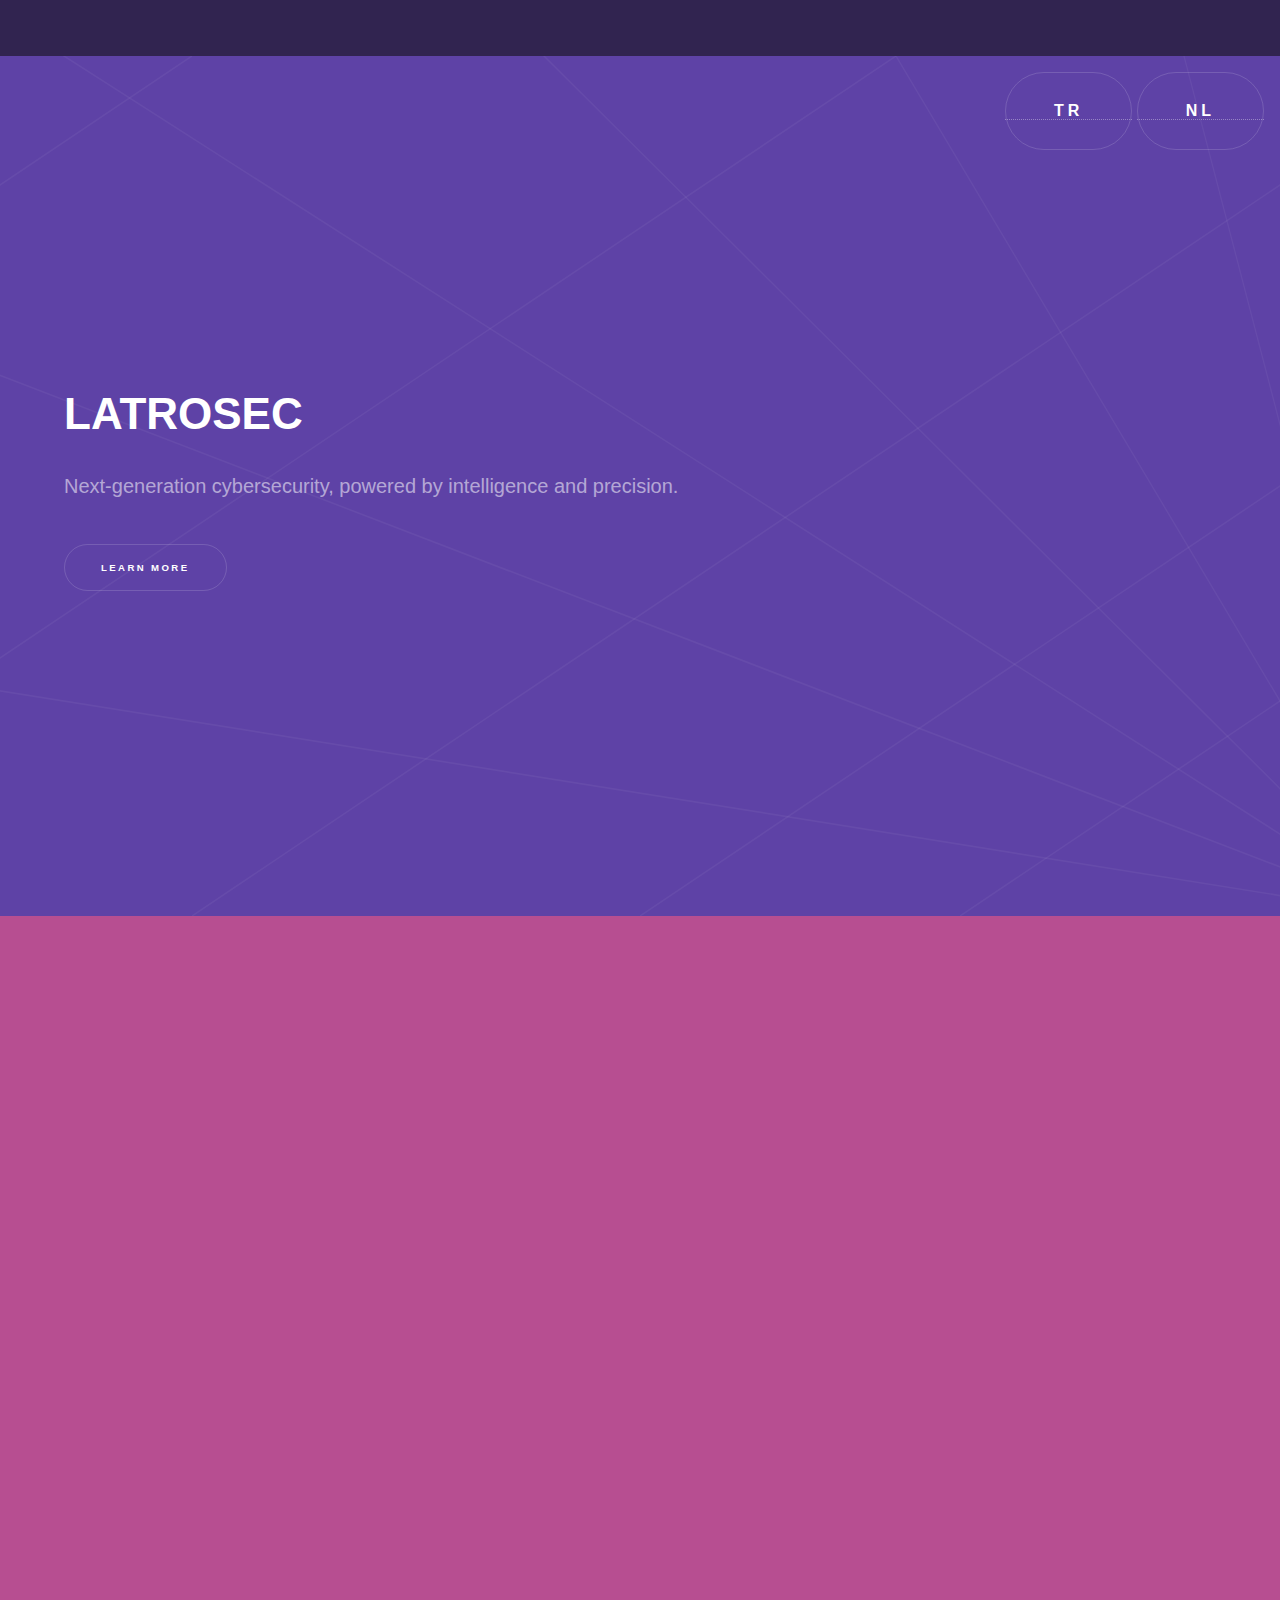
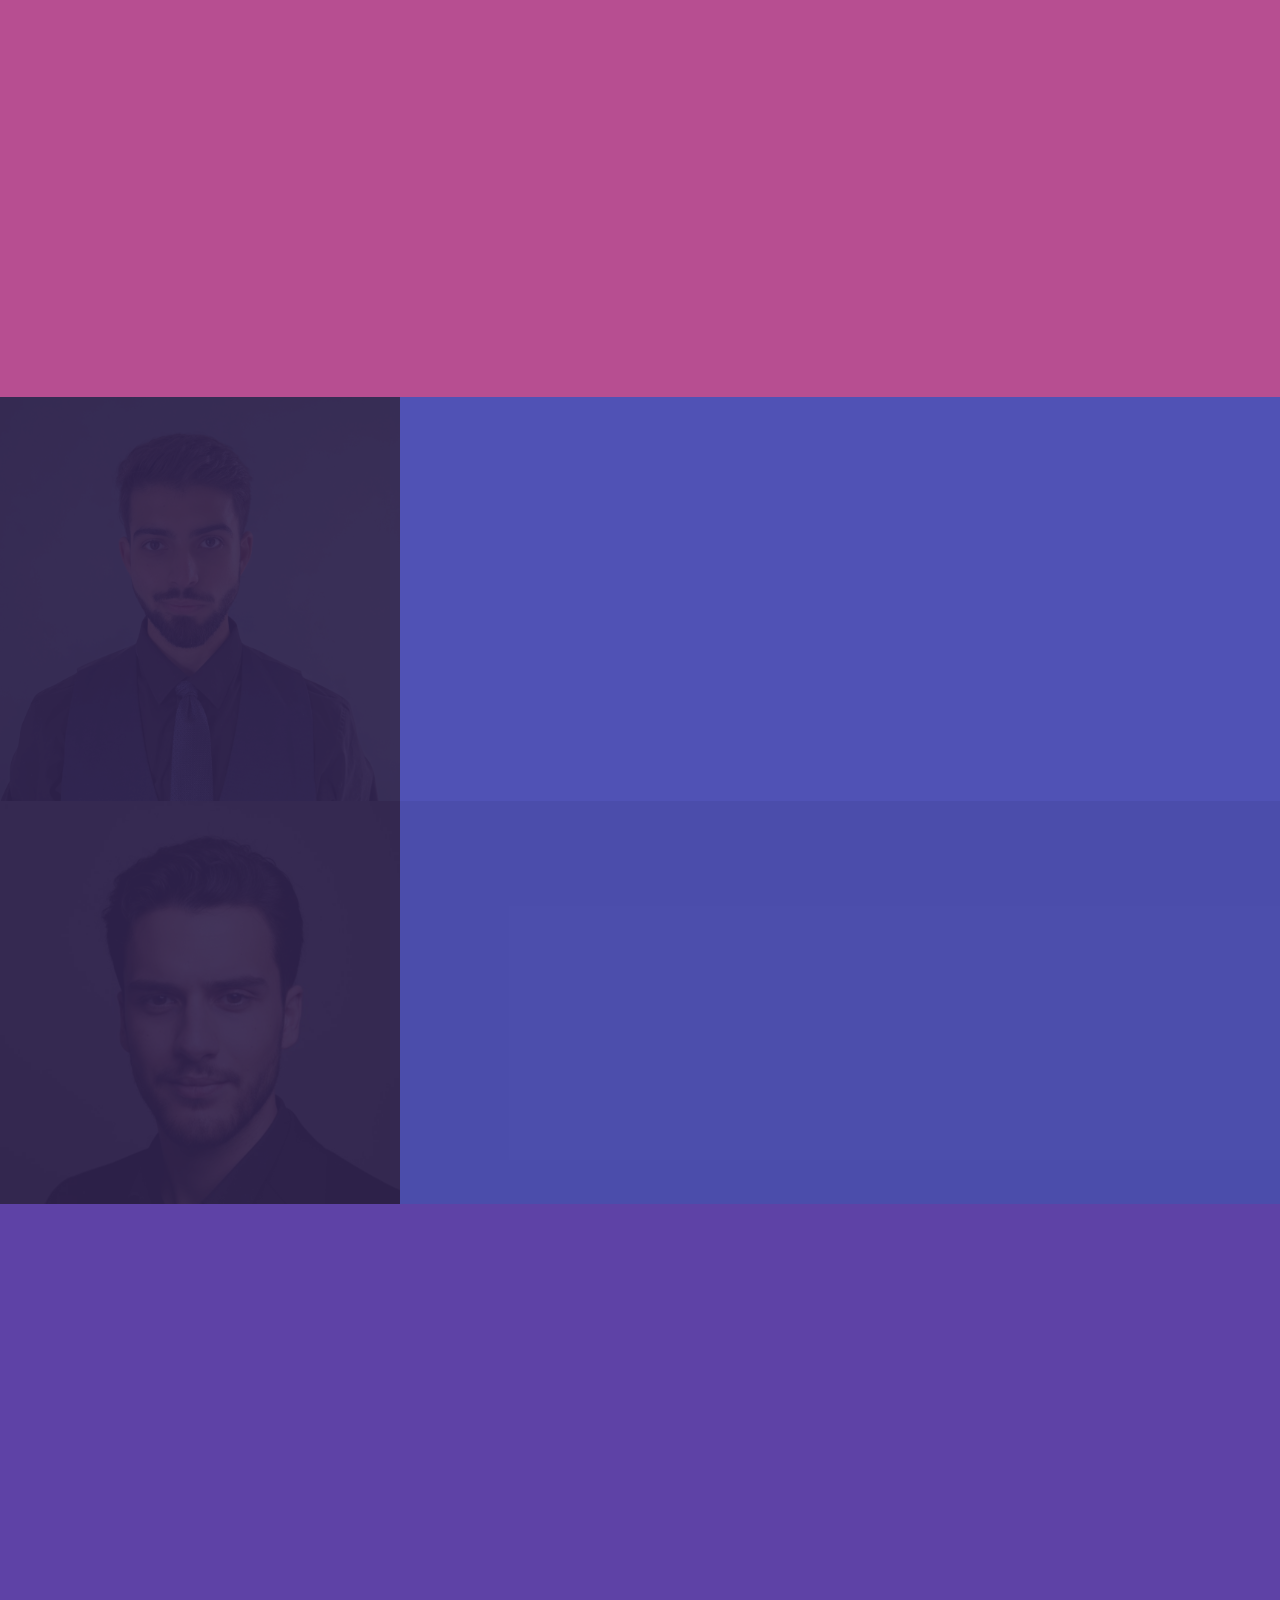
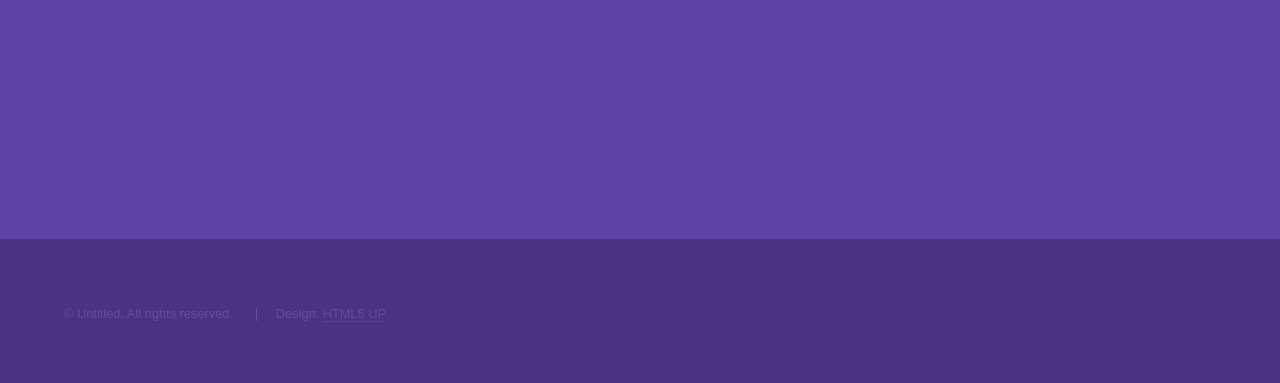
<file: index.html>
<!DOCTYPE HTML>
<!--
	Hyperspace by HTML5 UP
	html5up.net | @ajlkn
	Free for personal and commercial use under the CCA 3.0 license (html5up.net/license)
-->
<html>

<head>
    <title>Latrosec</title>
    <meta charset="utf-8" />
    <meta name="viewport" content="width=device-width, initial-scale=1, user-scalable=no" />
    <link rel="stylesheet" href="assets/css/main.css" />
    <noscript>
        <link rel="stylesheet" href="assets/css/noscript.css" />
    </noscript>
</head>

<body class="is-preload">

    <!-- Sidebar -->
    <section id="sidebar">
        <div class="top-footer">
            <img src="images/LatroSecLogoFinal.png" alt="latrosec-logo" class="latrosec-logo">
        </div>
        <div class="inner">
            <nav>
                <ul>
                    <li><a href="#intro">Welcome</a></li>
                    <li><a href="#one">Our purpose</a></li>
                    <li><a href="#two">Our team</a></li>
                    <li><a href="#three">Get in touch</a></li>
                </ul>
            </nav>
        </div>
    </section>

    <!-- Wrapper -->
    <div id="wrapper">
        <!-- Intro -->
        <section id="intro" class="wrapper style1 fullscreen fade-up">
            <div class="translations">
                <a href="tr/index.html"><button>TR</button></a>
                <a href="nl/index.html"><button>NL</button></a>
            </div>
            <div class="inner">
                <h1>LATROSEC</h1>
                <p>Next-generation cybersecurity, powered by intelligence and precision.</p>
                <ul class="actions">
                    <li><a href="#one" class="button scrolly">Learn more</a></li>
                </ul>
            </div>
        </section>

        <!-- One -->
        <section id="one" class="wrapper style3 fade-up">
            <div class="inner">
                <h2>What we do</h2>
                <p>We combine advanced AI, containerization, and cutting-edge orchestration with hands-on cybersecurity
                    expertise to protect your digital world. From spotting emerging threats to strengthening your
                    defenses, LatroSec delivers smart, practical solutions that keep your business secure and resilient.
                </p>
                <div class="features">
                    <section>
                        <span class="icon solid major fa-brain"></span>
                        <h3>Intelligent Security Automation</h3>
                        <p>We leverage AI to continuously monitor, detect, and respond to threats in real time, making
                            your security faster, smarter, and more adaptive.</p>
                    </section>
                    <section>
                        <span class="icon solid major fa-lock"></span>
                        <h3>Data Protection &amp; Privacy</h3>
                        <p>We safeguard your sensitive information against unauthorized access, ensuring your data
                            remains secure and confidential at all times.</p>
                    </section>
                    <section>
                        <span class="icon solid major fa-cog"></span>
                        <h3>Customized Security Solutions</h3>
                        <p>We tailor our cybersecurity strategies to fit the unique requirements of each company,
                            ensuring protection that aligns perfectly with your business needs.</p>
                    </section>
                    <section>
                        <span class="icon solid major fa-code"></span>
                        <h3>Expert-Driven Innovation</h3>
                        <p>Our team combines deep cybersecurity knowledge, programming expertise, and mastery of the
                            latest technologies to deliver advanced, cutting-edge security solutions.</p>
                    </section>
                    <section>
                        <span class="icon solid major fa-eye"></span>
                        <h3>Continuous Threat Monitoring</h3>
                        <p>We provide real-time, automated surveillance of your systems to detect and respond to
                            potential threats instantly, keeping your environment secure around the clock.</p>
                    </section>
                    <section>
                        <span class="icon major fa-gem"></span>
                        <h3>Cost-Effective Security</h3>
                        <p>We strengthen your security posture with smart, efficient solutions that maximize protection
                            without overwhelming your budget.</p>
                    </section>
                </div>
                <ul class="actions">
                    <li><a href="generic.html" class="button">Learn more</a></li>
                </ul>
            </div>
        </section>

        <!-- Two -->

        <section id="two" class="wrapper style2 spotlights">
            <section>
                <a href="https://linkedin.com/in/yusufsaka007" class="image"><img src="images/4.png" alt=""
                        data-position="center center" /></a>
                <div class="content">
                    <div class="inner">
                        <h2>Yusuf SAKA — Founder &amp; Red Team Operator</h2>
                        <p>Yusuf Saka is the founder of Latrosec and a Cybersecurity bachelor student at Howest
                            University. He holds CompTIA A+, Network+, Security+, and PJPT certifications. With a strong
                            technical background in penetration testing and system security, Yusuf focuses on developing
                            automated cybersecurity solutions that help organizations strengthen their defenses and
                            respond effectively to evolving threats.
                        </p>
                        <ul class="actions">
                            <li><a href="https://linkedin.com/in/yusufsaka007" class="button">Learn more</a></li>
                        </ul>
                    </div>
                </div>
            </section>
            <section>
                <a href="https://linkedin.com/in/emir-kucur-396429280/"" class=" image"><img src="images/BilalFinal.png"
                        alt="" data-position="top center" /></a>
                <div class="content">
                    <div class="inner">
                        <h2>Emir KUCUR — Strategy Consultant </h2>
                        <p>Emir Kucur is the co-founder of Latrosec and a Law student at Çankaya University.
                            He develops strategies at the intersection of technology, law, and human behavior.
                            Combining legal insight with analytical thinking, he enhances cybersecurity awareness,
                            manages digital risks, and strengthens organizational trust.
                            He develops digital strategies that empower organizations through innovation and awareness.
                        </p>
                        <ul class="actions">
                            <li><a href="https://www.linkedin.com/in/emir-kucur-396429280/" class="button">Learn
                                    more</a></li>
                        </ul>
                    </div>
                </div>
            </section>
        </section>
        <!-- Three -->
        <section id="three" class="wrapper style1 fade-up">
            <div class="inner">
                <h2>Get in touch</h2>
                <p>If you’re interested in learning more about our work or collaborating, feel free to get in touch with
                    us.</p>
                <div class="split style1">
                    <section>
                        <form method="post" action="https://formsubmit.co/bilalemirkucur@latrosec.com">
                            <div class="fields">
                                <div class="field half">
                                    <label for="name">Name</label>
                                    <input type="text" name="name" id="name" />
                                </div>
                                <div class="field half">
                                    <label for="email">Email</label>
                                    <input type="text" name="email" id="email" />
                                </div>
                                <div class="field">
                                    <label for="message">Message</label>
                                    <textarea name="message" id="message" rows="5"></textarea>
                                </div>
                            </div>
                            <ul class="actions">
                                <li><a href="" class="button submit">Send Message</a></li>
                            </ul>
                        </form>
                    </section>
                    <section>
                        <ul class="contact">
                            <li>
                                <h3>Email</h3>
                                <a href="#">yusuf.saka@latrosec.com</a>
                            </li>
                            <li>
                                <h3>Social</h3>
                                <ul class="icons">
                                    <li><a href="#" class="icon brands fa-twitter"><span
                                                class="label">Twitter</span></a></li>
                                    <li><a href="#" class="icon brands fa-facebook-f"><span
                                                class="label">Facebook</span></a></li>
                                    <li><a href="#" class="icon brands fa-github"><span class="label">GitHub</span></a>
                                    </li>
                                    <li><a href="#" class="icon brands fa-instagram"><span
                                                class="label">Instagram</span></a></li>
                                    <li><a href="#" class="icon brands fa-linkedin-in"><span
                                                class="label">LinkedIn</span></a></li>
                                </ul>
                            </li>
                        </ul>
                    </section>
                </div>
            </div>
        </section>

    </div>

    <!-- Footer -->
    <footer id="footer" class="wrapper style1-alt">
        <div class="inner">
            <ul class="menu">
                <li>&copy; Untitled. All rights reserved.</li>
                <li>Design: <a href="http://html5up.net">HTML5 UP</a></li>
            </ul>
        </div>
    </footer>

    <!-- Scripts -->
    <script src="assets/js/jquery.min.js"></script>
    <script src="assets/js/jquery.scrollex.min.js"></script>
    <script src="assets/js/jquery.scrolly.min.js"></script>
    <script src="assets/js/browser.min.js"></script>
    <script src="assets/js/breakpoints.min.js"></script>
    <script src="assets/js/util.js"></script>
    <script src="assets/js/main.js"></script>

</body>

</html>
</file>
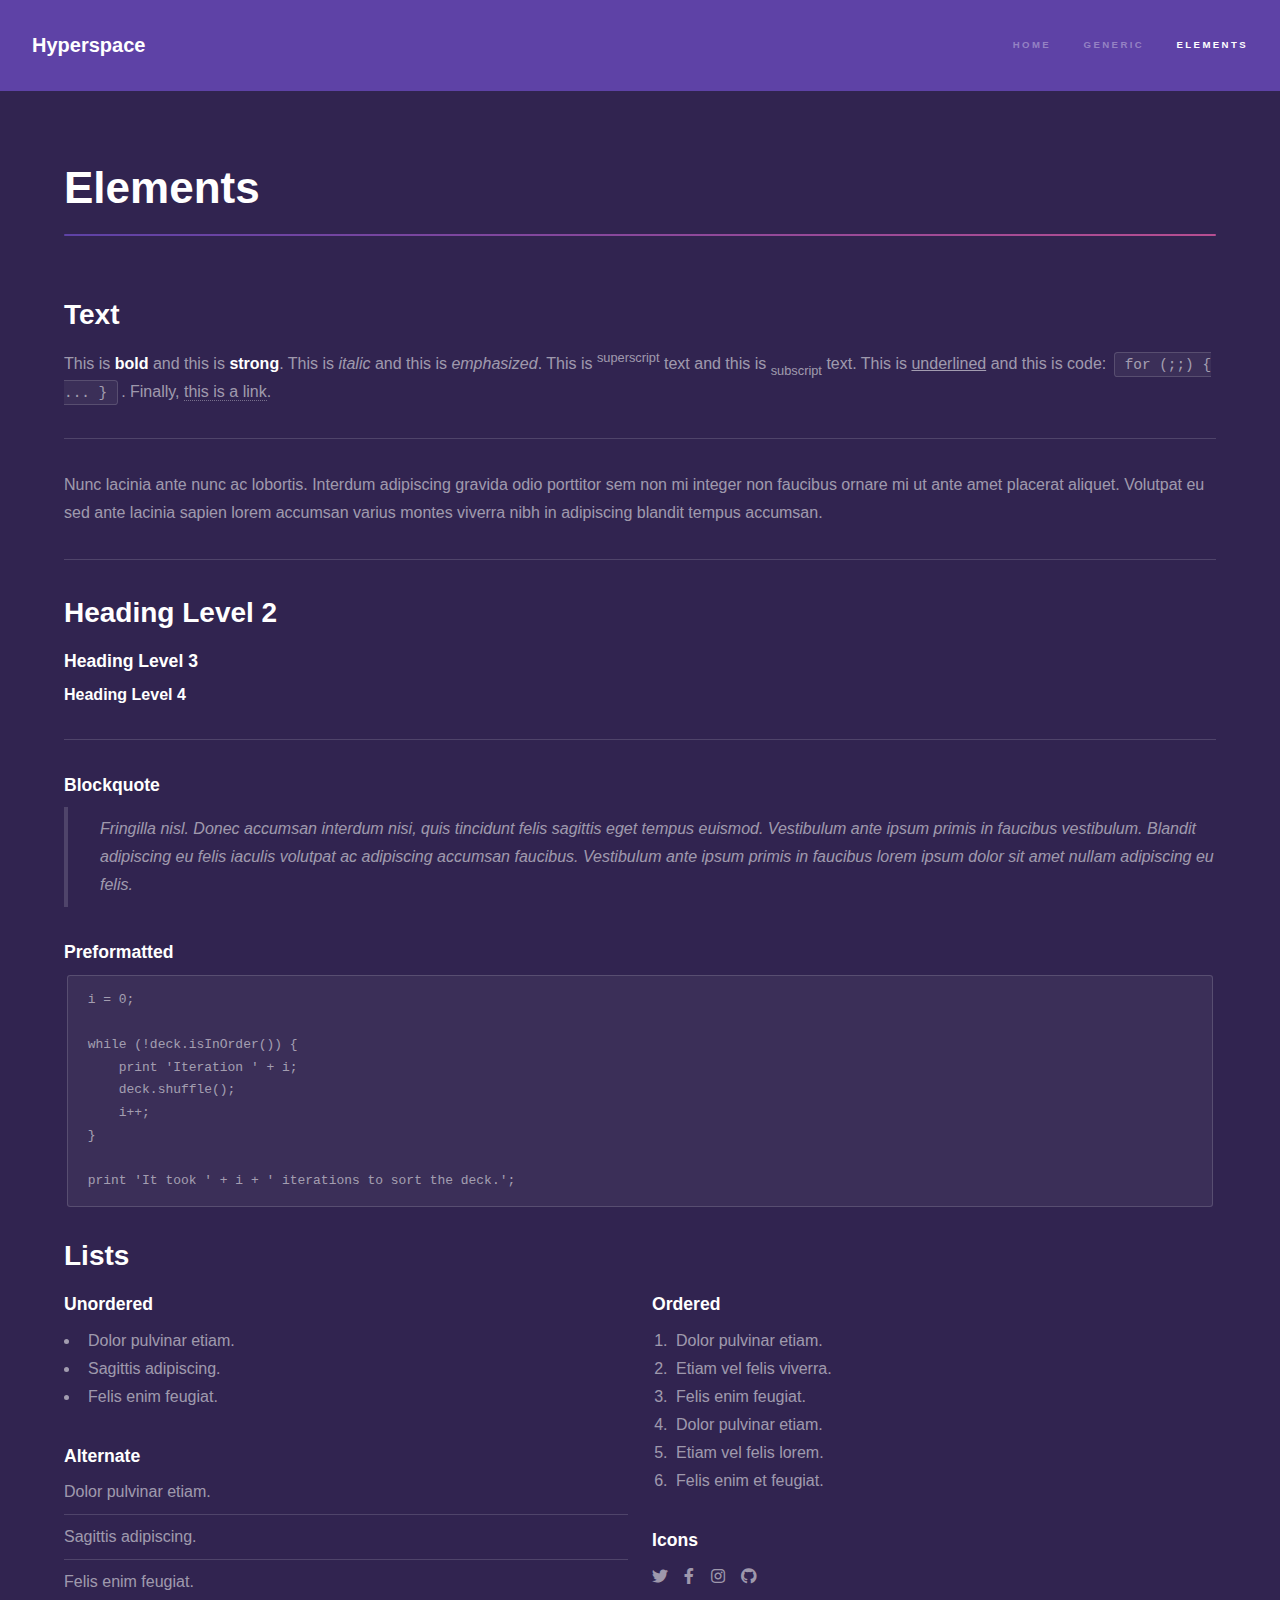
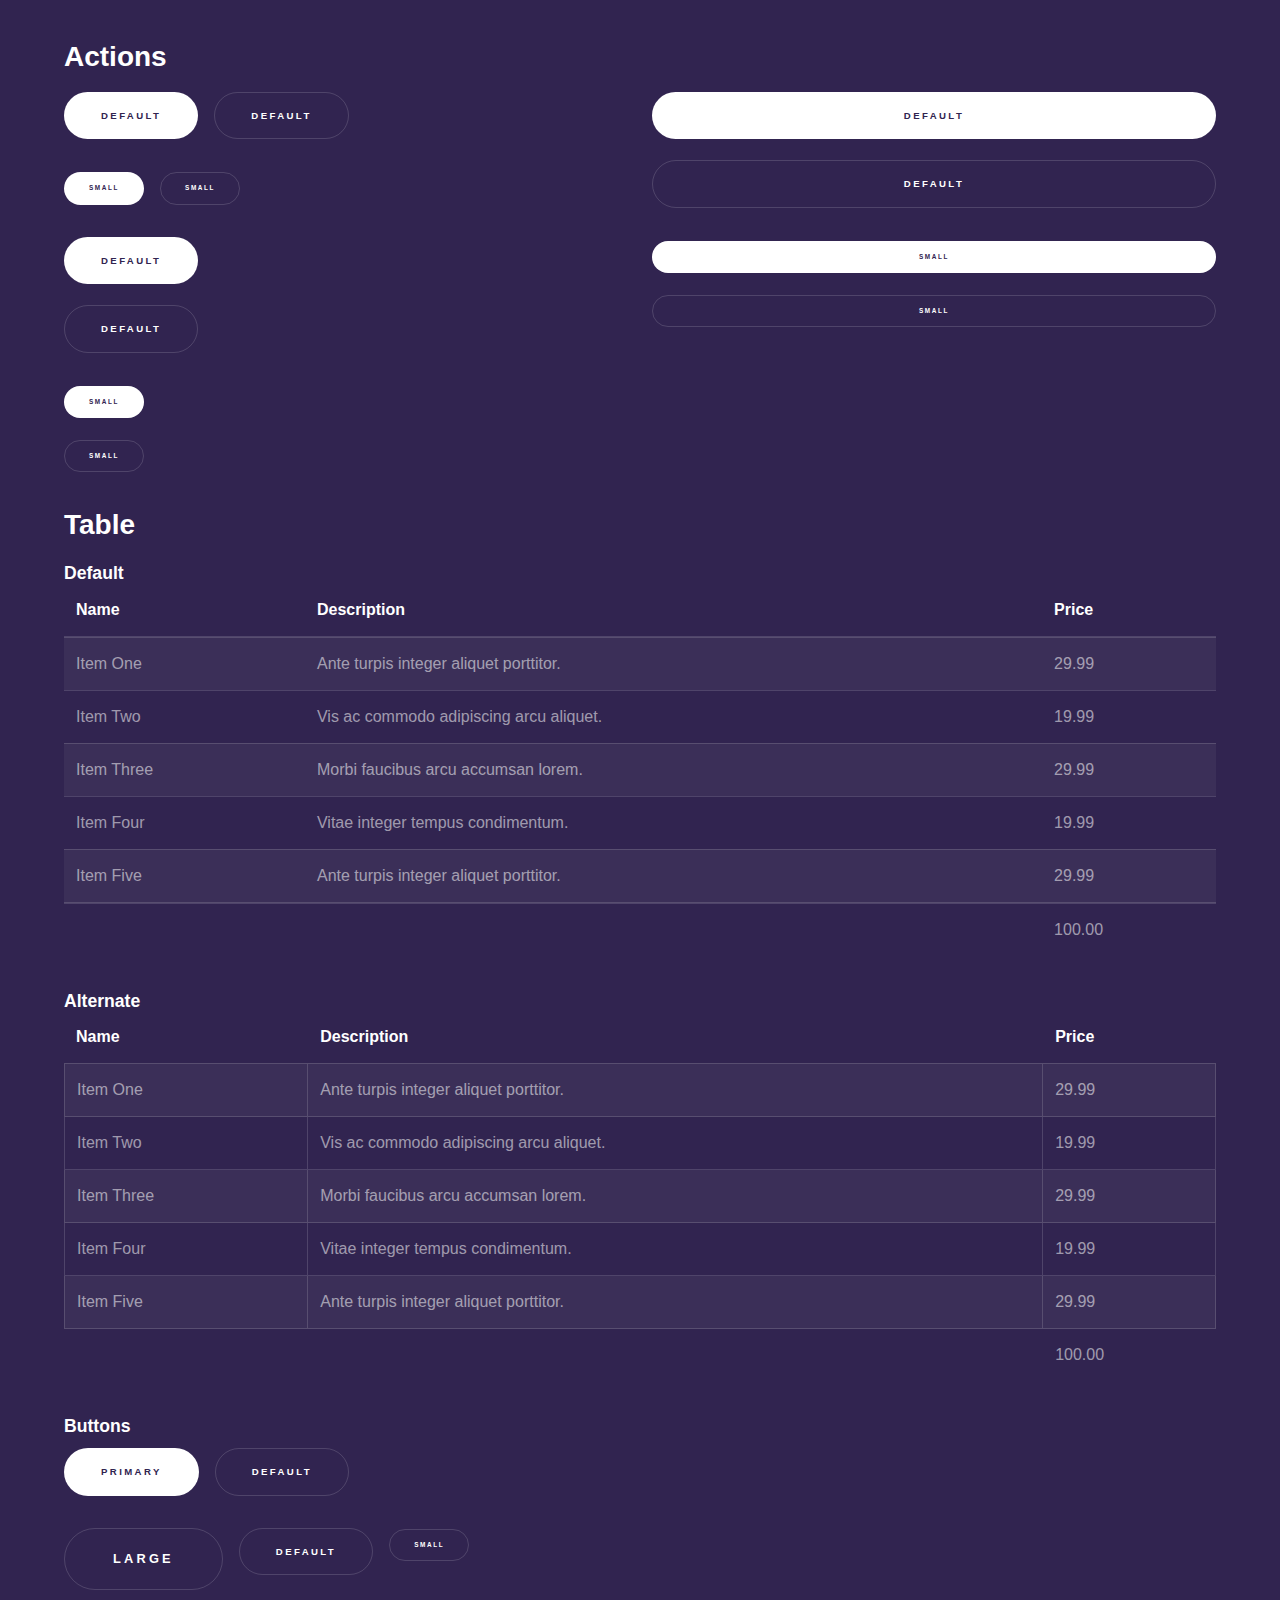
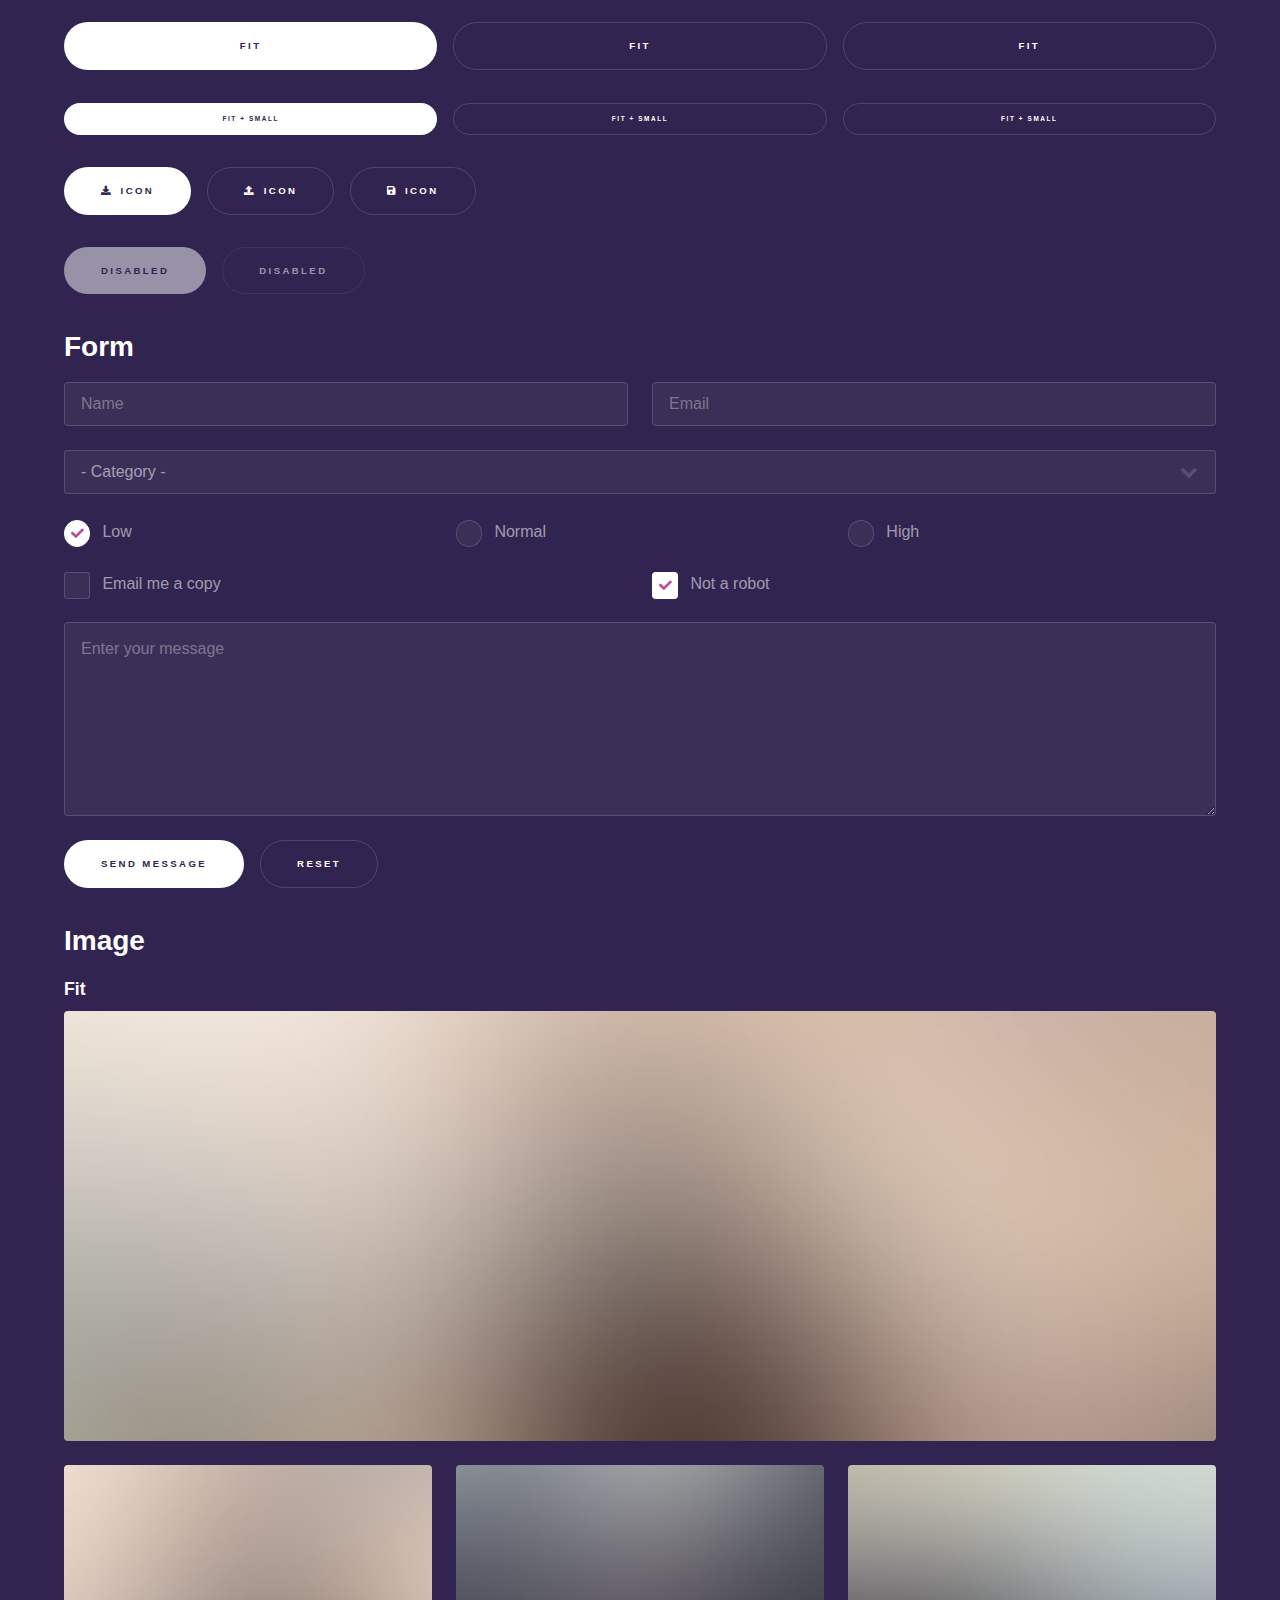
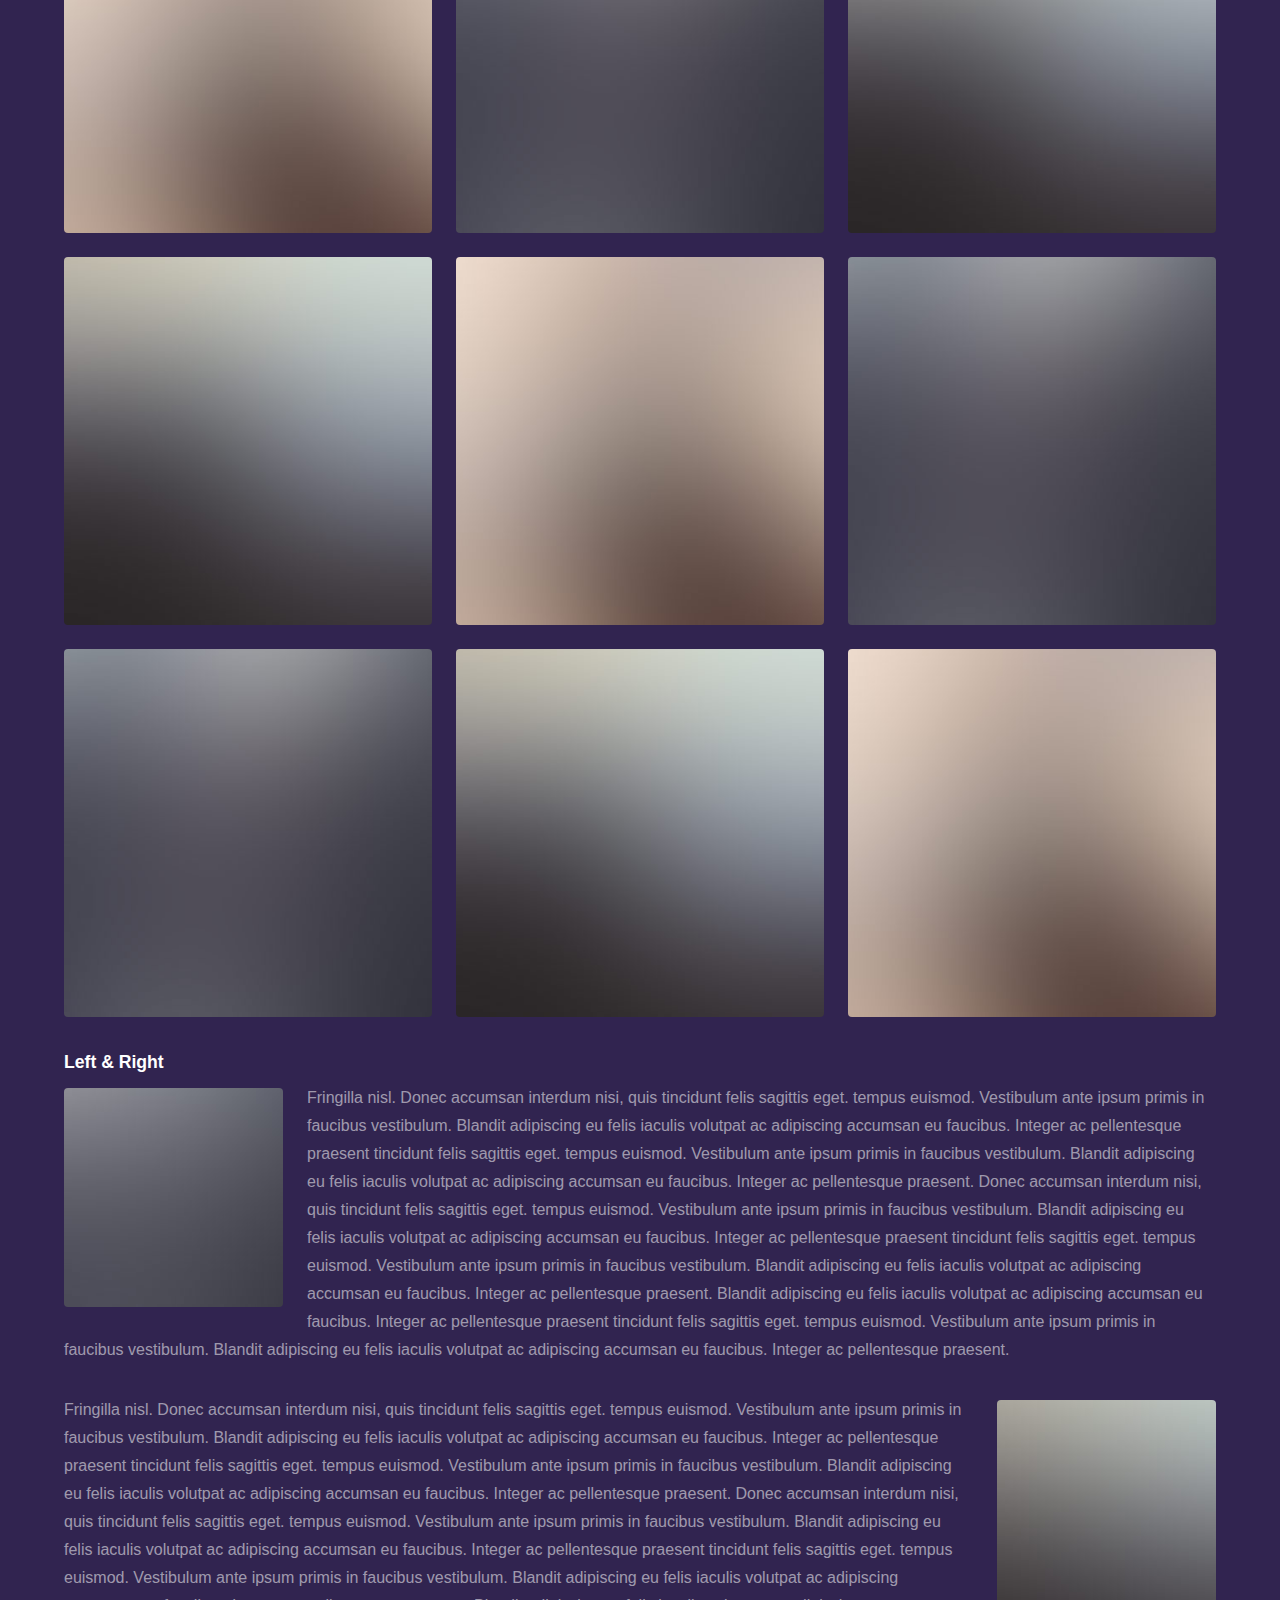
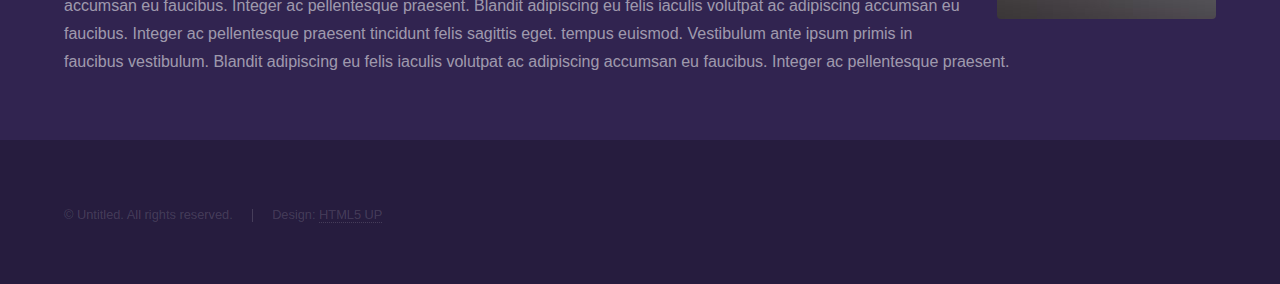
<file: elements.html>
<!DOCTYPE HTML>
<!--
	Hyperspace by HTML5 UP
	html5up.net | @ajlkn
	Free for personal and commercial use under the CCA 3.0 license (html5up.net/license)
-->
<html>
	<head>
		<title>Elements - Hyperspace by HTML5 UP</title>
		<meta charset="utf-8" />
		<meta name="viewport" content="width=device-width, initial-scale=1, user-scalable=no" />
		<link rel="stylesheet" href="assets/css/main.css" />
		<noscript><link rel="stylesheet" href="assets/css/noscript.css" /></noscript>
	</head>
	<body class="is-preload">

		<!-- Header -->
			<header id="header">
				<a href="index.html" class="title">Hyperspace</a>
				<nav>
					<ul>
						<li><a href="index.html">Home</a></li>
						<li><a href="generic.html">Generic</a></li>
						<li><a href="elements.html"  class="active">Elements</a></li>
					</ul>
				</nav>
			</header>

		<!-- Wrapper -->
			<div id="wrapper">

				<!-- Main -->
					<section id="main" class="wrapper">
						<div class="inner">
							<h1 class="major">Elements</h1>

							<!-- Text -->
								<section>
									<h2>Text</h2>
									<p>This is <b>bold</b> and this is <strong>strong</strong>. This is <i>italic</i> and this is <em>emphasized</em>.
									This is <sup>superscript</sup> text and this is <sub>subscript</sub> text.
									This is <u>underlined</u> and this is code: <code>for (;;) { ... }</code>. Finally, <a href="#">this is a link</a>.</p>
									<hr />
									<p>Nunc lacinia ante nunc ac lobortis. Interdum adipiscing gravida odio porttitor sem non mi integer non faucibus ornare mi ut ante amet placerat aliquet. Volutpat eu sed ante lacinia sapien lorem accumsan varius montes viverra nibh in adipiscing blandit tempus accumsan.</p>
									<hr />
									<h2>Heading Level 2</h2>
									<h3>Heading Level 3</h3>
									<h4>Heading Level 4</h4>
									<hr />
									<h3>Blockquote</h3>
									<blockquote>Fringilla nisl. Donec accumsan interdum nisi, quis tincidunt felis sagittis eget tempus euismod. Vestibulum ante ipsum primis in faucibus vestibulum. Blandit adipiscing eu felis iaculis volutpat ac adipiscing accumsan faucibus. Vestibulum ante ipsum primis in faucibus lorem ipsum dolor sit amet nullam adipiscing eu felis.</blockquote>
									<h3>Preformatted</h3>
									<pre><code>i = 0;

while (!deck.isInOrder()) {
    print 'Iteration ' + i;
    deck.shuffle();
    i++;
}

print 'It took ' + i + ' iterations to sort the deck.';</code></pre>
								</section>

							<!-- Lists -->
								<section>
									<h2>Lists</h2>
									<div class="row">
										<div class="col-6 col-12-medium">
											<h3>Unordered</h3>
											<ul>
												<li>Dolor pulvinar etiam.</li>
												<li>Sagittis adipiscing.</li>
												<li>Felis enim feugiat.</li>
											</ul>
											<h3>Alternate</h3>
											<ul class="alt">
												<li>Dolor pulvinar etiam.</li>
												<li>Sagittis adipiscing.</li>
												<li>Felis enim feugiat.</li>
											</ul>
										</div>
										<div class="col-6 col-12-medium">
											<h3>Ordered</h3>
											<ol>
												<li>Dolor pulvinar etiam.</li>
												<li>Etiam vel felis viverra.</li>
												<li>Felis enim feugiat.</li>
												<li>Dolor pulvinar etiam.</li>
												<li>Etiam vel felis lorem.</li>
												<li>Felis enim et feugiat.</li>
											</ol>
											<h3>Icons</h3>
											<ul class="icons">
												<li><a href="#" class="icon brands fa-twitter"><span class="label">Twitter</span></a></li>
												<li><a href="#" class="icon brands fa-facebook-f"><span class="label">Facebook</span></a></li>
												<li><a href="#" class="icon brands fa-instagram"><span class="label">Instagram</span></a></li>
												<li><a href="#" class="icon brands fa-github"><span class="label">Github</span></a></li>
											</ul>
										</div>
									</div>
									<h2>Actions</h2>
									<div class="row">
										<div class="col-6 col-12-medium">
											<ul class="actions">
												<li><a href="#" class="button primary">Default</a></li>
												<li><a href="#" class="button">Default</a></li>
											</ul>
											<ul class="actions small">
												<li><a href="#" class="button primary small">Small</a></li>
												<li><a href="#" class="button small">Small</a></li>
											</ul>
											<ul class="actions stacked">
												<li><a href="#" class="button primary">Default</a></li>
												<li><a href="#" class="button">Default</a></li>
											</ul>
											<ul class="actions stacked">
												<li><a href="#" class="button primary small">Small</a></li>
												<li><a href="#" class="button small">Small</a></li>
											</ul>
										</div>
										<div class="col-6 col-12-medium">
											<ul class="actions stacked">
												<li><a href="#" class="button primary fit">Default</a></li>
												<li><a href="#" class="button fit">Default</a></li>
											</ul>
											<ul class="actions stacked">
												<li><a href="#" class="button primary small fit">Small</a></li>
												<li><a href="#" class="button small fit">Small</a></li>
											</ul>
										</div>
									</div>
								</section>

							<!-- Table -->
								<section>
									<h2>Table</h2>
									<h3>Default</h3>
									<div class="table-wrapper">
										<table>
											<thead>
												<tr>
													<th>Name</th>
													<th>Description</th>
													<th>Price</th>
												</tr>
											</thead>
											<tbody>
												<tr>
													<td>Item One</td>
													<td>Ante turpis integer aliquet porttitor.</td>
													<td>29.99</td>
												</tr>
												<tr>
													<td>Item Two</td>
													<td>Vis ac commodo adipiscing arcu aliquet.</td>
													<td>19.99</td>
												</tr>
												<tr>
													<td>Item Three</td>
													<td> Morbi faucibus arcu accumsan lorem.</td>
													<td>29.99</td>
												</tr>
												<tr>
													<td>Item Four</td>
													<td>Vitae integer tempus condimentum.</td>
													<td>19.99</td>
												</tr>
												<tr>
													<td>Item Five</td>
													<td>Ante turpis integer aliquet porttitor.</td>
													<td>29.99</td>
												</tr>
											</tbody>
											<tfoot>
												<tr>
													<td colspan="2"></td>
													<td>100.00</td>
												</tr>
											</tfoot>
										</table>
									</div>

									<h3>Alternate</h3>
									<div class="table-wrapper">
										<table class="alt">
											<thead>
												<tr>
													<th>Name</th>
													<th>Description</th>
													<th>Price</th>
												</tr>
											</thead>
											<tbody>
												<tr>
													<td>Item One</td>
													<td>Ante turpis integer aliquet porttitor.</td>
													<td>29.99</td>
												</tr>
												<tr>
													<td>Item Two</td>
													<td>Vis ac commodo adipiscing arcu aliquet.</td>
													<td>19.99</td>
												</tr>
												<tr>
													<td>Item Three</td>
													<td> Morbi faucibus arcu accumsan lorem.</td>
													<td>29.99</td>
												</tr>
												<tr>
													<td>Item Four</td>
													<td>Vitae integer tempus condimentum.</td>
													<td>19.99</td>
												</tr>
												<tr>
													<td>Item Five</td>
													<td>Ante turpis integer aliquet porttitor.</td>
													<td>29.99</td>
												</tr>
											</tbody>
											<tfoot>
												<tr>
													<td colspan="2"></td>
													<td>100.00</td>
												</tr>
											</tfoot>
										</table>
									</div>
								</section>

							<!-- Buttons -->
								<section>
									<h3>Buttons</h3>
									<ul class="actions">
										<li><a href="#" class="button primary">Primary</a></li>
										<li><a href="#" class="button">Default</a></li>
									</ul>
									<ul class="actions">
										<li><a href="#" class="button large">Large</a></li>
										<li><a href="#" class="button">Default</a></li>
										<li><a href="#" class="button small">Small</a></li>
									</ul>
									<ul class="actions fit">
										<li><a href="#" class="button primary fit">Fit</a></li>
										<li><a href="#" class="button fit">Fit</a></li>
										<li><a href="#" class="button fit">Fit</a></li>
									</ul>
									<ul class="actions fit small">
										<li><a href="#" class="button primary fit small">Fit + Small</a></li>
										<li><a href="#" class="button fit small">Fit + Small</a></li>
										<li><a href="#" class="button fit small">Fit + Small</a></li>
									</ul>
									<ul class="actions">
										<li><a href="#" class="button primary icon solid fa-download">Icon</a></li>
										<li><a href="#" class="button icon solid fa-upload">Icon</a></li>
										<li><a href="#" class="button icon solid fa-save">Icon</a></li>
									</ul>
									<ul class="actions">
										<li><span class="button primary disabled">Disabled</span></li>
										<li><span class="button disabled">Disabled</span></li>
									</ul>
								</section>

							<!-- Form -->
								<section>
									<h2>Form</h2>
									<form method="post" action="#">
										<div class="row gtr-uniform">
											<div class="col-6 col-12-xsmall">
												<input type="text" name="demo-name" id="demo-name" value="" placeholder="Name" />
											</div>
											<div class="col-6 col-12-xsmall">
												<input type="email" name="demo-email" id="demo-email" value="" placeholder="Email" />
											</div>
											<div class="col-12">
												<select name="demo-category" id="demo-category">
													<option value="">- Category -</option>
													<option value="1">Manufacturing</option>
													<option value="1">Shipping</option>
													<option value="1">Administration</option>
													<option value="1">Human Resources</option>
												</select>
											</div>
											<div class="col-4 col-12-small">
												<input type="radio" id="demo-priority-low" name="demo-priority" checked>
												<label for="demo-priority-low">Low</label>
											</div>
											<div class="col-4 col-12-small">
												<input type="radio" id="demo-priority-normal" name="demo-priority">
												<label for="demo-priority-normal">Normal</label>
											</div>
											<div class="col-4 col-12-small">
												<input type="radio" id="demo-priority-high" name="demo-priority">
												<label for="demo-priority-high">High</label>
											</div>
											<div class="col-6 col-12-small">
												<input type="checkbox" id="demo-copy" name="demo-copy">
												<label for="demo-copy">Email me a copy</label>
											</div>
											<div class="col-6 col-12-small">
												<input type="checkbox" id="demo-human" name="demo-human" checked>
												<label for="demo-human">Not a robot</label>
											</div>
											<div class="col-12">
												<textarea name="demo-message" id="demo-message" placeholder="Enter your message" rows="6"></textarea>
											</div>
											<div class="col-12">
												<ul class="actions">
													<li><input type="submit" value="Send Message" class="primary" /></li>
													<li><input type="reset" value="Reset" /></li>
												</ul>
											</div>
										</div>
									</form>
								</section>

							<!-- Image -->
								<section>
									<h2>Image</h2>
									<h3>Fit</h3>
									<div class="box alt">
										<div class="row gtr-uniform">
											<div class="col-12"><span class="image fit"><img src="images/pic04.jpg" alt="" /></span></div>
											<div class="col-4"><span class="image fit"><img src="images/pic01.jpg" alt="" /></span></div>
											<div class="col-4"><span class="image fit"><img src="images/pic02.jpg" alt="" /></span></div>
											<div class="col-4"><span class="image fit"><img src="images/pic03.jpg" alt="" /></span></div>
											<div class="col-4"><span class="image fit"><img src="images/pic03.jpg" alt="" /></span></div>
											<div class="col-4"><span class="image fit"><img src="images/pic01.jpg" alt="" /></span></div>
											<div class="col-4"><span class="image fit"><img src="images/pic02.jpg" alt="" /></span></div>
											<div class="col-4"><span class="image fit"><img src="images/pic02.jpg" alt="" /></span></div>
											<div class="col-4"><span class="image fit"><img src="images/pic03.jpg" alt="" /></span></div>
											<div class="col-4"><span class="image fit"><img src="images/pic01.jpg" alt="" /></span></div>
										</div>
									</div>
									<h3>Left &amp; Right</h3>
									<p><span class="image left"><img src="images/pic05.jpg" alt="" /></span>Fringilla nisl. Donec accumsan interdum nisi, quis tincidunt felis sagittis eget. tempus euismod. Vestibulum ante ipsum primis in faucibus vestibulum. Blandit adipiscing eu felis iaculis volutpat ac adipiscing accumsan eu faucibus. Integer ac pellentesque praesent tincidunt felis sagittis eget. tempus euismod. Vestibulum ante ipsum primis in faucibus vestibulum. Blandit adipiscing eu felis iaculis volutpat ac adipiscing accumsan eu faucibus. Integer ac pellentesque praesent. Donec accumsan interdum nisi, quis tincidunt felis sagittis eget. tempus euismod. Vestibulum ante ipsum primis in faucibus vestibulum. Blandit adipiscing eu felis iaculis volutpat ac adipiscing accumsan eu faucibus. Integer ac pellentesque praesent tincidunt felis sagittis eget. tempus euismod. Vestibulum ante ipsum primis in faucibus vestibulum. Blandit adipiscing eu felis iaculis volutpat ac adipiscing accumsan eu faucibus. Integer ac pellentesque praesent. Blandit adipiscing eu felis iaculis volutpat ac adipiscing accumsan eu faucibus. Integer ac pellentesque praesent tincidunt felis sagittis eget. tempus euismod. Vestibulum ante ipsum primis in faucibus vestibulum. Blandit adipiscing eu felis iaculis volutpat ac adipiscing accumsan eu faucibus. Integer ac pellentesque praesent.</p>
									<p><span class="image right"><img src="images/pic06.jpg" alt="" /></span>Fringilla nisl. Donec accumsan interdum nisi, quis tincidunt felis sagittis eget. tempus euismod. Vestibulum ante ipsum primis in faucibus vestibulum. Blandit adipiscing eu felis iaculis volutpat ac adipiscing accumsan eu faucibus. Integer ac pellentesque praesent tincidunt felis sagittis eget. tempus euismod. Vestibulum ante ipsum primis in faucibus vestibulum. Blandit adipiscing eu felis iaculis volutpat ac adipiscing accumsan eu faucibus. Integer ac pellentesque praesent. Donec accumsan interdum nisi, quis tincidunt felis sagittis eget. tempus euismod. Vestibulum ante ipsum primis in faucibus vestibulum. Blandit adipiscing eu felis iaculis volutpat ac adipiscing accumsan eu faucibus. Integer ac pellentesque praesent tincidunt felis sagittis eget. tempus euismod. Vestibulum ante ipsum primis in faucibus vestibulum. Blandit adipiscing eu felis iaculis volutpat ac adipiscing accumsan eu faucibus. Integer ac pellentesque praesent. Blandit adipiscing eu felis iaculis volutpat ac adipiscing accumsan eu faucibus. Integer ac pellentesque praesent tincidunt felis sagittis eget. tempus euismod. Vestibulum ante ipsum primis in faucibus vestibulum. Blandit adipiscing eu felis iaculis volutpat ac adipiscing accumsan eu faucibus. Integer ac pellentesque praesent.</p>
								</section>

						</div>
					</section>

			</div>

		<!-- Footer -->
			<footer id="footer" class="wrapper alt">
				<div class="inner">
					<ul class="menu">
						<li>&copy; Untitled. All rights reserved.</li><li>Design: <a href="http://html5up.net">HTML5 UP</a></li>
					</ul>
				</div>
			</footer>

		<!-- Scripts -->
			<script src="assets/js/jquery.min.js"></script>
			<script src="assets/js/jquery.scrollex.min.js"></script>
			<script src="assets/js/jquery.scrolly.min.js"></script>
			<script src="assets/js/browser.min.js"></script>
			<script src="assets/js/breakpoints.min.js"></script>
			<script src="assets/js/util.js"></script>
			<script src="assets/js/main.js"></script>

	</body>
</html>
</file>
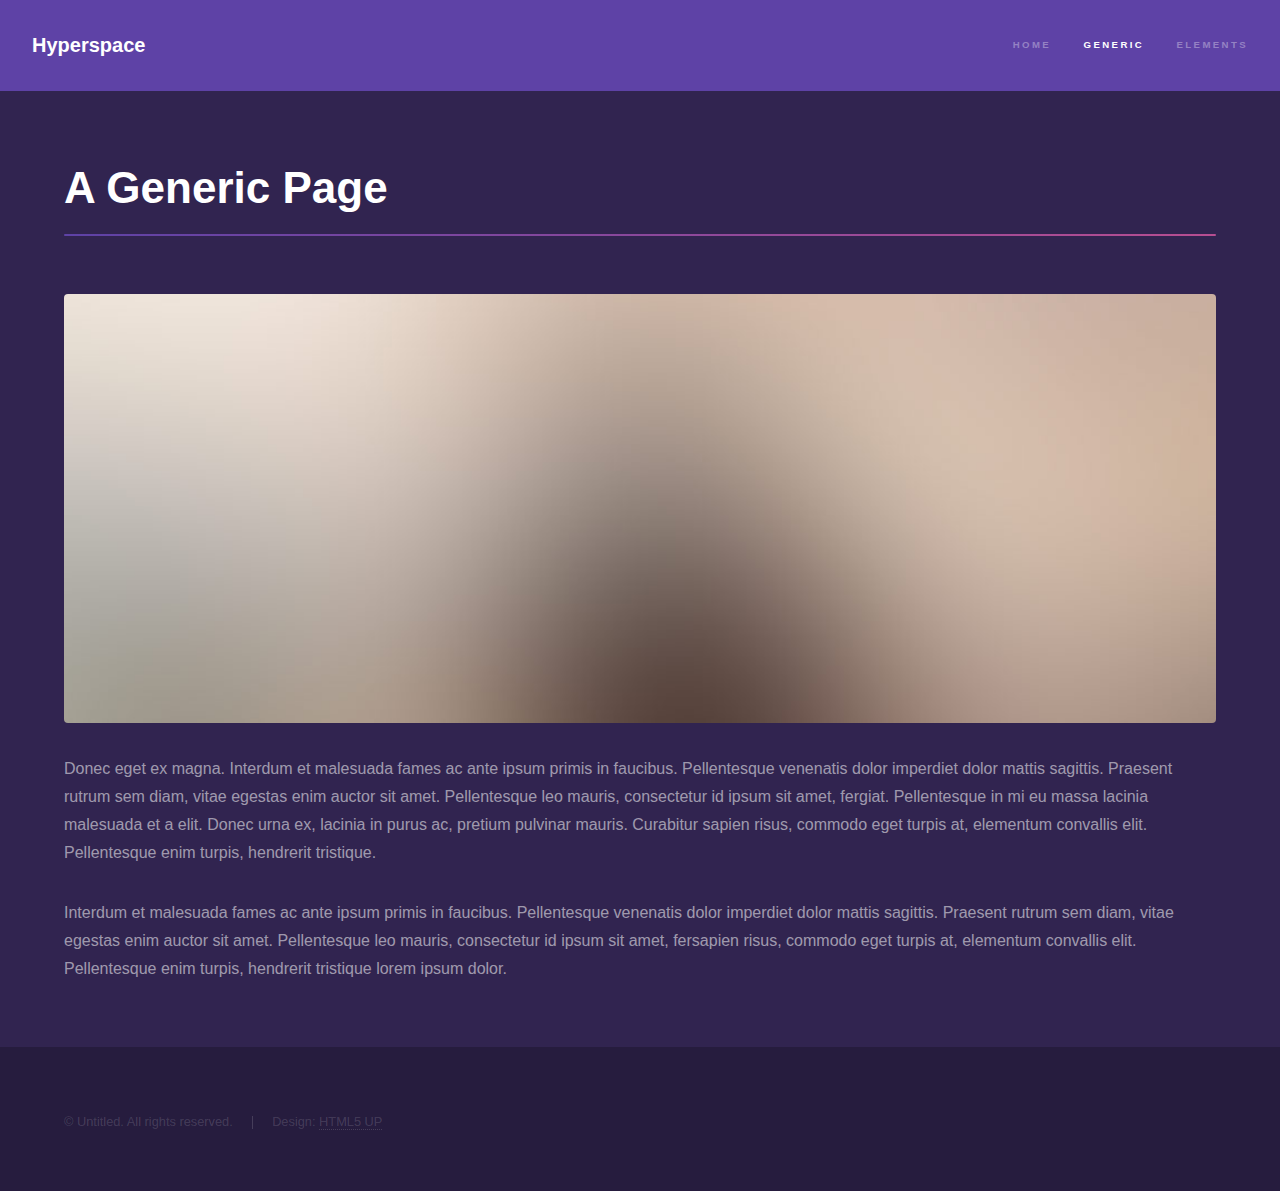
<file: generic.html>
<!DOCTYPE HTML>
<!--
	Hyperspace by HTML5 UP
	html5up.net | @ajlkn
	Free for personal and commercial use under the CCA 3.0 license (html5up.net/license)
-->
<html>
	<head>
		<title>Generic - Hyperspace by HTML5 UP</title>
		<meta charset="utf-8" />
		<meta name="viewport" content="width=device-width, initial-scale=1, user-scalable=no" />
		<link rel="stylesheet" href="assets/css/main.css" />
		<noscript><link rel="stylesheet" href="assets/css/noscript.css" /></noscript>
	</head>
	<body class="is-preload">

		<!-- Header -->
			<header id="header">
				<a href="index.html" class="title">Hyperspace</a>
				<nav>
					<ul>
						<li><a href="index.html">Home</a></li>
						<li><a href="generic.html" class="active">Generic</a></li>
						<li><a href="elements.html">Elements</a></li>
					</ul>
				</nav>
			</header>

		<!-- Wrapper -->
			<div id="wrapper">

				<!-- Main -->
					<section id="main" class="wrapper">
						<div class="inner">
							<h1 class="major">A Generic Page</h1>
							<span class="image fit"><img src="images/pic04.jpg" alt="" /></span>
							<p>Donec eget ex magna. Interdum et malesuada fames ac ante ipsum primis in faucibus. Pellentesque venenatis dolor imperdiet dolor mattis sagittis. Praesent rutrum sem diam, vitae egestas enim auctor sit amet. Pellentesque leo mauris, consectetur id ipsum sit amet, fergiat. Pellentesque in mi eu massa lacinia malesuada et a elit. Donec urna ex, lacinia in purus ac, pretium pulvinar mauris. Curabitur sapien risus, commodo eget turpis at, elementum convallis elit. Pellentesque enim turpis, hendrerit tristique.</p>
							<p>Interdum et malesuada fames ac ante ipsum primis in faucibus. Pellentesque venenatis dolor imperdiet dolor mattis sagittis. Praesent rutrum sem diam, vitae egestas enim auctor sit amet. Pellentesque leo mauris, consectetur id ipsum sit amet, fersapien risus, commodo eget turpis at, elementum convallis elit. Pellentesque enim turpis, hendrerit tristique lorem ipsum dolor.</p>
						</div>
					</section>

			</div>

		<!-- Footer -->
			<footer id="footer" class="wrapper alt">
				<div class="inner">
					<ul class="menu">
						<li>&copy; Untitled. All rights reserved.</li><li>Design: <a href="http://html5up.net">HTML5 UP</a></li>
					</ul>
				</div>
			</footer>

		<!-- Scripts -->
			<script src="assets/js/jquery.min.js"></script>
			<script src="assets/js/jquery.scrollex.min.js"></script>
			<script src="assets/js/jquery.scrolly.min.js"></script>
			<script src="assets/js/browser.min.js"></script>
			<script src="assets/js/breakpoints.min.js"></script>
			<script src="assets/js/util.js"></script>
			<script src="assets/js/main.js"></script>

	</body>
</html>
</file>
<file: assets/css/noscript.css>
/*
	Hyperspace by HTML5 UP
	html5up.net | @ajlkn
	Free for personal and commercial use under the CCA 3.0 license (html5up.net/license)
*/

/* Spotlights */

	.spotlights > section > .image:before {
		opacity: 0 !important;
	}

	.spotlights > section > .content > .inner {
		-moz-transform: none !important;
		-webkit-transform: none !important;
		-ms-transform: none !important;
		transform: none !important;
		opacity: 1 !important;
	}

/* Wrapper */

	.wrapper > .inner {
		opacity: 1 !important;
		-moz-transform: none !important;
		-webkit-transform: none !important;
		-ms-transform: none !important;
		transform: none !important;
	}

/* Sidebar */

	#sidebar > .inner {
		opacity: 1 !important;
	}

	#sidebar nav > ul > li {
		-moz-transform: none !important;
		-webkit-transform: none !important;
		-ms-transform: none !important;
		transform: none !important;
		opacity: 1 !important;
	}
</file>
<file: assets/css/main.css>
@import url(fontawesome-all.min.css);

/*
	Hyperspace by HTML5 UP
	html5up.net | @ajlkn
	Free for personal and commercial use under the CCA 3.0 license (html5up.net/license)
*/

html,
body,
div,
span,
applet,
object,
iframe,
h1,
h2,
h3,
h4,
h5,
h6,
p,
blockquote,
pre,
a,
abbr,
acronym,
address,
big,
cite,
code,
del,
dfn,
em,
img,
ins,
kbd,
q,
s,
samp,
small,
strike,
strong,
sub,
sup,
tt,
var,
b,
u,
i,
center,
dl,
dt,
dd,
ol,
ul,
li,
fieldset,
form,
label,
legend,
table,
caption,
tbody,
tfoot,
thead,
tr,
th,
td,
article,
aside,
canvas,
details,
embed,
figure,
figcaption,
footer,
header,
hgroup,
menu,
nav,
output,
ruby,
section,
summary,
time,
mark,
audio,
video {
    margin: 0;
    padding: 0;
    border: 0;
    font-size: 100%;
    font: inherit;
    vertical-align: baseline;
}

article,
aside,
details,
figcaption,
figure,
footer,
header,
hgroup,
menu,
nav,
section {
    display: block;
}

body {
    line-height: 1;
}

ol,
ul {
    list-style: none;
}

blockquote,
q {
    quotes: none;
}

blockquote:before,
blockquote:after,
q:before,
q:after {
    content: '';
    content: none;
}

table {
    border-collapse: collapse;
    border-spacing: 0;
}

body {
    -webkit-text-size-adjust: none;
}

mark {
    background-color: transparent;
    color: inherit;
}

input::-moz-focus-inner {
    border: 0;
    padding: 0;
}

input,
select,
textarea {
    -moz-appearance: none;
    -webkit-appearance: none;
    -ms-appearance: none;
    appearance: none;
}

/* Basic */

@-ms-viewport {
    width: device-width;
}

body {
    -ms-overflow-style: scrollbar;
}

@media screen and (max-width: 480px) {

    html,
    body {
        min-width: 320px;
    }

}

html {
    box-sizing: border-box;
}

*,
*:before,
*:after {
    box-sizing: inherit;
}

body {
    background: #312450;
}

body.is-preload *,
body.is-preload *:before,
body.is-preload *:after {
    -moz-animation: none !important;
    -webkit-animation: none !important;
    -ms-animation: none !important;
    animation: none !important;
    -moz-transition: none !important;
    -webkit-transition: none !important;
    -ms-transition: none !important;
    transition: none !important;
}

/* Type */

body,
input,
select,
textarea {
    color: rgba(255, 255, 255, 0.55);
    font-family: Arial, Helvetica, sans-serif;
    font-size: 16.5pt;
    font-weight: normal;
    line-height: 1.75;
}

@media screen and (max-width: 1680px) {

    body,
    input,
    select,
    textarea {
        font-size: 13pt;
    }

}

@media screen and (max-width: 1280px) {

    body,
    input,
    select,
    textarea {
        font-size: 12pt;
    }

}

@media screen and (max-width: 360px) {

    body,
    input,
    select,
    textarea {
        font-size: 11pt;
    }

}

a {
    -moz-transition: color 0.2s ease, border-bottom-color 0.2s ease;
    -webkit-transition: color 0.2s ease, border-bottom-color 0.2s ease;
    -ms-transition: color 0.2s ease, border-bottom-color 0.2s ease;
    transition: color 0.2s ease, border-bottom-color 0.2s ease;
    border-bottom: dotted 1px rgba(255, 255, 255, 0.35);
    color: inherit;
    text-decoration: none;
}

a:hover {
    border-bottom-color: transparent;
    color: #ffffff;
}

strong,
b {
    color: #ffffff;
    font-weight: bold;
}

em,
i {
    font-style: italic;
}

p {
    margin: 0 0 2em 0;
}

h1,
h2,
h3,
h4,
h5,
h6 {
    color: #ffffff;
    font-weight: bold;
    line-height: 1.5;
    margin: 0 0 0.5em 0;
}

h1 a,
h2 a,
h3 a,
h4 a,
h5 a,
h6 a {
    color: inherit;
    text-decoration: none;
}

h1 {
    font-size: 2.75em;
}

h1.major {
    margin: 0 0 1.3em 0;
    position: relative;
    padding-bottom: 0.35em;
}

h1.major:after {
    background-image: -moz-linear-gradient(to right, #5e42a6, #b74e91);
    background-image: -webkit-linear-gradient(to right, #5e42a6, #b74e91);
    background-image: -ms-linear-gradient(to right, #5e42a6, #b74e91);
    background-image: linear-gradient(to right, #5e42a6, #b74e91);
    -moz-transition: max-width 0.2s ease;
    -webkit-transition: max-width 0.2s ease;
    -ms-transition: max-width 0.2s ease;
    transition: max-width 0.2s ease;
    border-radius: 0.2em;
    bottom: 0;
    content: '';
    height: 0.05em;
    position: absolute;
    right: 0;
    width: 100%;
}

h2 {
    font-size: 1.75em;
}

h3 {
    font-size: 1.1em;
}

h4 {
    font-size: 1em;
}

h5 {
    font-size: 0.8em;
}

h6 {
    font-size: 0.6em;
}

@media screen and (max-width: 736px) {

    h1 {
        font-size: 2em;
    }

    h2 {
        font-size: 1.25em;
    }

    h3 {
        font-size: 1em;
    }

    h4 {
        font-size: 0.8em;
    }

    h5 {
        font-size: 0.6em;
    }

    h6 {
        font-size: 0.6em;
    }

}

sub {
    font-size: 0.8em;
    position: relative;
    top: 0.5em;
}

sup {
    font-size: 0.8em;
    position: relative;
    top: -0.5em;
}

blockquote {
    border-left: solid 4px rgba(255, 255, 255, 0.15);
    font-style: italic;
    margin: 0 0 2em 0;
    padding: 0.5em 0 0.5em 2em;
}

code {
    background: rgba(255, 255, 255, 0.05);
    border-radius: 0.25em;
    border: solid 1px rgba(255, 255, 255, 0.15);
    font-family: "Courier New", monospace;
    font-size: 0.9em;
    margin: 0 0.25em;
    padding: 0.25em 0.65em;
}

pre {
    -webkit-overflow-scrolling: touch;
    font-family: "Courier New", monospace;
    font-size: 0.9em;
    margin: 0 0 2em 0;
}

pre code {
    display: block;
    line-height: 1.75em;
    padding: 1em 1.5em;
    overflow-x: auto;
}

hr {
    border: 0;
    border-bottom: solid 1px rgba(255, 255, 255, 0.15);
    margin: 2em 0;
}

hr.major {
    margin: 3em 0;
}

.align-left {
    text-align: left;
}

.align-center {
    text-align: center;
}

.align-right {
    text-align: right;
}

/* Row */

.row {
    display: flex;
    flex-wrap: wrap;
    box-sizing: border-box;
    align-items: stretch;
}

.row>* {
    box-sizing: border-box;
}

.row.gtr-uniform>*> :last-child {
    margin-bottom: 0;
}

.row.aln-left {
    justify-content: flex-start;
}

.row.aln-center {
    justify-content: center;
}

.row.aln-right {
    justify-content: flex-end;
}

.row.aln-top {
    align-items: flex-start;
}

.row.aln-middle {
    align-items: center;
}

.row.aln-bottom {
    align-items: flex-end;
}

.row>.imp {
    order: -1;
}

.row>.col-1 {
    width: 8.33333%;
}

.row>.off-1 {
    margin-left: 8.33333%;
}

.row>.col-2 {
    width: 16.66667%;
}

.row>.off-2 {
    margin-left: 16.66667%;
}

.row>.col-3 {
    width: 25%;
}

.row>.off-3 {
    margin-left: 25%;
}

.row>.col-4 {
    width: 33.33333%;
}

.row>.off-4 {
    margin-left: 33.33333%;
}

.row>.col-5 {
    width: 41.66667%;
}

.row>.off-5 {
    margin-left: 41.66667%;
}

.row>.col-6 {
    width: 50%;
}

.row>.off-6 {
    margin-left: 50%;
}

.row>.col-7 {
    width: 58.33333%;
}

.row>.off-7 {
    margin-left: 58.33333%;
}

.row>.col-8 {
    width: 66.66667%;
}

.row>.off-8 {
    margin-left: 66.66667%;
}

.row>.col-9 {
    width: 75%;
}

.row>.off-9 {
    margin-left: 75%;
}

.row>.col-10 {
    width: 83.33333%;
}

.row>.off-10 {
    margin-left: 83.33333%;
}

.row>.col-11 {
    width: 91.66667%;
}

.row>.off-11 {
    margin-left: 91.66667%;
}

.row>.col-12 {
    width: 100%;
}

.row>.off-12 {
    margin-left: 100%;
}

.row.gtr-0 {
    margin-top: 0;
    margin-left: 0em;
}

.row.gtr-0>* {
    padding: 0 0 0 0em;
}

.row.gtr-0.gtr-uniform {
    margin-top: 0em;
}

.row.gtr-0.gtr-uniform>* {
    padding-top: 0em;
}

.row.gtr-25 {
    margin-top: 0;
    margin-left: -0.375em;
}

.row.gtr-25>* {
    padding: 0 0 0 0.375em;
}

.row.gtr-25.gtr-uniform {
    margin-top: -0.375em;
}

.row.gtr-25.gtr-uniform>* {
    padding-top: 0.375em;
}

.row.gtr-50 {
    margin-top: 0;
    margin-left: -0.75em;
}

.row.gtr-50>* {
    padding: 0 0 0 0.75em;
}

.row.gtr-50.gtr-uniform {
    margin-top: -0.75em;
}

.row.gtr-50.gtr-uniform>* {
    padding-top: 0.75em;
}

.row {
    margin-top: 0;
    margin-left: -1.5em;
}

.row>* {
    padding: 0 0 0 1.5em;
}

.row.gtr-uniform {
    margin-top: -1.5em;
}

.row.gtr-uniform>* {
    padding-top: 1.5em;
}

.row.gtr-150 {
    margin-top: 0;
    margin-left: -2.25em;
}

.row.gtr-150>* {
    padding: 0 0 0 2.25em;
}

.row.gtr-150.gtr-uniform {
    margin-top: -2.25em;
}

.row.gtr-150.gtr-uniform>* {
    padding-top: 2.25em;
}

.row.gtr-200 {
    margin-top: 0;
    margin-left: -3em;
}

.row.gtr-200>* {
    padding: 0 0 0 3em;
}

.row.gtr-200.gtr-uniform {
    margin-top: -3em;
}

.row.gtr-200.gtr-uniform>* {
    padding-top: 3em;
}

@media screen and (max-width: 1680px) {

    .row {
        display: flex;
        flex-wrap: wrap;
        box-sizing: border-box;
        align-items: stretch;
    }

    .row>* {
        box-sizing: border-box;
    }

    .row.gtr-uniform>*> :last-child {
        margin-bottom: 0;
    }

    .row.aln-left {
        justify-content: flex-start;
    }

    .row.aln-center {
        justify-content: center;
    }

    .row.aln-right {
        justify-content: flex-end;
    }

    .row.aln-top {
        align-items: flex-start;
    }

    .row.aln-middle {
        align-items: center;
    }

    .row.aln-bottom {
        align-items: flex-end;
    }

    .row>.imp-xlarge {
        order: -1;
    }

    .row>.col-1-xlarge {
        width: 8.33333%;
    }

    .row>.off-1-xlarge {
        margin-left: 8.33333%;
    }

    .row>.col-2-xlarge {
        width: 16.66667%;
    }

    .row>.off-2-xlarge {
        margin-left: 16.66667%;
    }

    .row>.col-3-xlarge {
        width: 25%;
    }

    .row>.off-3-xlarge {
        margin-left: 25%;
    }

    .row>.col-4-xlarge {
        width: 33.33333%;
    }

    .row>.off-4-xlarge {
        margin-left: 33.33333%;
    }

    .row>.col-5-xlarge {
        width: 41.66667%;
    }

    .row>.off-5-xlarge {
        margin-left: 41.66667%;
    }

    .row>.col-6-xlarge {
        width: 50%;
    }

    .row>.off-6-xlarge {
        margin-left: 50%;
    }

    .row>.col-7-xlarge {
        width: 58.33333%;
    }

    .row>.off-7-xlarge {
        margin-left: 58.33333%;
    }

    .row>.col-8-xlarge {
        width: 66.66667%;
    }

    .row>.off-8-xlarge {
        margin-left: 66.66667%;
    }

    .row>.col-9-xlarge {
        width: 75%;
    }

    .row>.off-9-xlarge {
        margin-left: 75%;
    }

    .row>.col-10-xlarge {
        width: 83.33333%;
    }

    .row>.off-10-xlarge {
        margin-left: 83.33333%;
    }

    .row>.col-11-xlarge {
        width: 91.66667%;
    }

    .row>.off-11-xlarge {
        margin-left: 91.66667%;
    }

    .row>.col-12-xlarge {
        width: 100%;
    }

    .row>.off-12-xlarge {
        margin-left: 100%;
    }

    .row.gtr-0 {
        margin-top: 0;
        margin-left: 0em;
    }

    .row.gtr-0>* {
        padding: 0 0 0 0em;
    }

    .row.gtr-0.gtr-uniform {
        margin-top: 0em;
    }

    .row.gtr-0.gtr-uniform>* {
        padding-top: 0em;
    }

    .row.gtr-25 {
        margin-top: 0;
        margin-left: -0.375em;
    }

    .row.gtr-25>* {
        padding: 0 0 0 0.375em;
    }

    .row.gtr-25.gtr-uniform {
        margin-top: -0.375em;
    }

    .row.gtr-25.gtr-uniform>* {
        padding-top: 0.375em;
    }

    .row.gtr-50 {
        margin-top: 0;
        margin-left: -0.75em;
    }

    .row.gtr-50>* {
        padding: 0 0 0 0.75em;
    }

    .row.gtr-50.gtr-uniform {
        margin-top: -0.75em;
    }

    .row.gtr-50.gtr-uniform>* {
        padding-top: 0.75em;
    }

    .row {
        margin-top: 0;
        margin-left: -1.5em;
    }

    .row>* {
        padding: 0 0 0 1.5em;
    }

    .row.gtr-uniform {
        margin-top: -1.5em;
    }

    .row.gtr-uniform>* {
        padding-top: 1.5em;
    }

    .row.gtr-150 {
        margin-top: 0;
        margin-left: -2.25em;
    }

    .row.gtr-150>* {
        padding: 0 0 0 2.25em;
    }

    .row.gtr-150.gtr-uniform {
        margin-top: -2.25em;
    }

    .row.gtr-150.gtr-uniform>* {
        padding-top: 2.25em;
    }

    .row.gtr-200 {
        margin-top: 0;
        margin-left: -3em;
    }

    .row.gtr-200>* {
        padding: 0 0 0 3em;
    }

    .row.gtr-200.gtr-uniform {
        margin-top: -3em;
    }

    .row.gtr-200.gtr-uniform>* {
        padding-top: 3em;
    }

}

@media screen and (max-width: 1280px) {

    .row {
        display: flex;
        flex-wrap: wrap;
        box-sizing: border-box;
        align-items: stretch;
    }

    .row>* {
        box-sizing: border-box;
    }

    .row.gtr-uniform>*> :last-child {
        margin-bottom: 0;
    }

    .row.aln-left {
        justify-content: flex-start;
    }

    .row.aln-center {
        justify-content: center;
    }

    .row.aln-right {
        justify-content: flex-end;
    }

    .row.aln-top {
        align-items: flex-start;
    }

    .row.aln-middle {
        align-items: center;
    }

    .row.aln-bottom {
        align-items: flex-end;
    }

    .row>.imp-large {
        order: -1;
    }

    .row>.col-1-large {
        width: 8.33333%;
    }

    .row>.off-1-large {
        margin-left: 8.33333%;
    }

    .row>.col-2-large {
        width: 16.66667%;
    }

    .row>.off-2-large {
        margin-left: 16.66667%;
    }

    .row>.col-3-large {
        width: 25%;
    }

    .row>.off-3-large {
        margin-left: 25%;
    }

    .row>.col-4-large {
        width: 33.33333%;
    }

    .row>.off-4-large {
        margin-left: 33.33333%;
    }

    .row>.col-5-large {
        width: 41.66667%;
    }

    .row>.off-5-large {
        margin-left: 41.66667%;
    }

    .row>.col-6-large {
        width: 50%;
    }

    .row>.off-6-large {
        margin-left: 50%;
    }

    .row>.col-7-large {
        width: 58.33333%;
    }

    .row>.off-7-large {
        margin-left: 58.33333%;
    }

    .row>.col-8-large {
        width: 66.66667%;
    }

    .row>.off-8-large {
        margin-left: 66.66667%;
    }

    .row>.col-9-large {
        width: 75%;
    }

    .row>.off-9-large {
        margin-left: 75%;
    }

    .row>.col-10-large {
        width: 83.33333%;
    }

    .row>.off-10-large {
        margin-left: 83.33333%;
    }

    .row>.col-11-large {
        width: 91.66667%;
    }

    .row>.off-11-large {
        margin-left: 91.66667%;
    }

    .row>.col-12-large {
        width: 100%;
    }

    .row>.off-12-large {
        margin-left: 100%;
    }

    .row.gtr-0 {
        margin-top: 0;
        margin-left: 0em;
    }

    .row.gtr-0>* {
        padding: 0 0 0 0em;
    }

    .row.gtr-0.gtr-uniform {
        margin-top: 0em;
    }

    .row.gtr-0.gtr-uniform>* {
        padding-top: 0em;
    }

    .row.gtr-25 {
        margin-top: 0;
        margin-left: -0.375em;
    }

    .row.gtr-25>* {
        padding: 0 0 0 0.375em;
    }

    .row.gtr-25.gtr-uniform {
        margin-top: -0.375em;
    }

    .row.gtr-25.gtr-uniform>* {
        padding-top: 0.375em;
    }

    .row.gtr-50 {
        margin-top: 0;
        margin-left: -0.75em;
    }

    .row.gtr-50>* {
        padding: 0 0 0 0.75em;
    }

    .row.gtr-50.gtr-uniform {
        margin-top: -0.75em;
    }

    .row.gtr-50.gtr-uniform>* {
        padding-top: 0.75em;
    }

    .row {
        margin-top: 0;
        margin-left: -1.5em;
    }

    .row>* {
        padding: 0 0 0 1.5em;
    }

    .row.gtr-uniform {
        margin-top: -1.5em;
    }

    .row.gtr-uniform>* {
        padding-top: 1.5em;
    }

    .row.gtr-150 {
        margin-top: 0;
        margin-left: -2.25em;
    }

    .row.gtr-150>* {
        padding: 0 0 0 2.25em;
    }

    .row.gtr-150.gtr-uniform {
        margin-top: -2.25em;
    }

    .row.gtr-150.gtr-uniform>* {
        padding-top: 2.25em;
    }

    .row.gtr-200 {
        margin-top: 0;
        margin-left: -3em;
    }

    .row.gtr-200>* {
        padding: 0 0 0 3em;
    }

    .row.gtr-200.gtr-uniform {
        margin-top: -3em;
    }

    .row.gtr-200.gtr-uniform>* {
        padding-top: 3em;
    }

}

@media screen and (max-width: 980px) {

    .row {
        display: flex;
        flex-wrap: wrap;
        box-sizing: border-box;
        align-items: stretch;
    }

    .row>* {
        box-sizing: border-box;
    }

    .row.gtr-uniform>*> :last-child {
        margin-bottom: 0;
    }

    .row.aln-left {
        justify-content: flex-start;
    }

    .row.aln-center {
        justify-content: center;
    }

    .row.aln-right {
        justify-content: flex-end;
    }

    .row.aln-top {
        align-items: flex-start;
    }

    .row.aln-middle {
        align-items: center;
    }

    .row.aln-bottom {
        align-items: flex-end;
    }

    .row>.imp-medium {
        order: -1;
    }

    .row>.col-1-medium {
        width: 8.33333%;
    }

    .row>.off-1-medium {
        margin-left: 8.33333%;
    }

    .row>.col-2-medium {
        width: 16.66667%;
    }

    .row>.off-2-medium {
        margin-left: 16.66667%;
    }

    .row>.col-3-medium {
        width: 25%;
    }

    .row>.off-3-medium {
        margin-left: 25%;
    }

    .row>.col-4-medium {
        width: 33.33333%;
    }

    .row>.off-4-medium {
        margin-left: 33.33333%;
    }

    .row>.col-5-medium {
        width: 41.66667%;
    }

    .row>.off-5-medium {
        margin-left: 41.66667%;
    }

    .row>.col-6-medium {
        width: 50%;
    }

    .row>.off-6-medium {
        margin-left: 50%;
    }

    .row>.col-7-medium {
        width: 58.33333%;
    }

    .row>.off-7-medium {
        margin-left: 58.33333%;
    }

    .row>.col-8-medium {
        width: 66.66667%;
    }

    .row>.off-8-medium {
        margin-left: 66.66667%;
    }

    .row>.col-9-medium {
        width: 75%;
    }

    .row>.off-9-medium {
        margin-left: 75%;
    }

    .row>.col-10-medium {
        width: 83.33333%;
    }

    .row>.off-10-medium {
        margin-left: 83.33333%;
    }

    .row>.col-11-medium {
        width: 91.66667%;
    }

    .row>.off-11-medium {
        margin-left: 91.66667%;
    }

    .row>.col-12-medium {
        width: 100%;
    }

    .row>.off-12-medium {
        margin-left: 100%;
    }

    .row.gtr-0 {
        margin-top: 0;
        margin-left: 0em;
    }

    .row.gtr-0>* {
        padding: 0 0 0 0em;
    }

    .row.gtr-0.gtr-uniform {
        margin-top: 0em;
    }

    .row.gtr-0.gtr-uniform>* {
        padding-top: 0em;
    }

    .row.gtr-25 {
        margin-top: 0;
        margin-left: -0.375em;
    }

    .row.gtr-25>* {
        padding: 0 0 0 0.375em;
    }

    .row.gtr-25.gtr-uniform {
        margin-top: -0.375em;
    }

    .row.gtr-25.gtr-uniform>* {
        padding-top: 0.375em;
    }

    .row.gtr-50 {
        margin-top: 0;
        margin-left: -0.75em;
    }

    .row.gtr-50>* {
        padding: 0 0 0 0.75em;
    }

    .row.gtr-50.gtr-uniform {
        margin-top: -0.75em;
    }

    .row.gtr-50.gtr-uniform>* {
        padding-top: 0.75em;
    }

    .row {
        margin-top: 0;
        margin-left: -1.5em;
    }

    .row>* {
        padding: 0 0 0 1.5em;
    }

    .row.gtr-uniform {
        margin-top: -1.5em;
    }

    .row.gtr-uniform>* {
        padding-top: 1.5em;
    }

    .row.gtr-150 {
        margin-top: 0;
        margin-left: -2.25em;
    }

    .row.gtr-150>* {
        padding: 0 0 0 2.25em;
    }

    .row.gtr-150.gtr-uniform {
        margin-top: -2.25em;
    }

    .row.gtr-150.gtr-uniform>* {
        padding-top: 2.25em;
    }

    .row.gtr-200 {
        margin-top: 0;
        margin-left: -3em;
    }

    .row.gtr-200>* {
        padding: 0 0 0 3em;
    }

    .row.gtr-200.gtr-uniform {
        margin-top: -3em;
    }

    .row.gtr-200.gtr-uniform>* {
        padding-top: 3em;
    }

}

@media screen and (max-width: 736px) {

    .row {
        display: flex;
        flex-wrap: wrap;
        box-sizing: border-box;
        align-items: stretch;
    }

    .row>* {
        box-sizing: border-box;
    }

    .row.gtr-uniform>*> :last-child {
        margin-bottom: 0;
    }

    .row.aln-left {
        justify-content: flex-start;
    }

    .row.aln-center {
        justify-content: center;
    }

    .row.aln-right {
        justify-content: flex-end;
    }

    .row.aln-top {
        align-items: flex-start;
    }

    .row.aln-middle {
        align-items: center;
    }

    .row.aln-bottom {
        align-items: flex-end;
    }

    .row>.imp-small {
        order: -1;
    }

    .row>.col-1-small {
        width: 8.33333%;
    }

    .row>.off-1-small {
        margin-left: 8.33333%;
    }

    .row>.col-2-small {
        width: 16.66667%;
    }

    .row>.off-2-small {
        margin-left: 16.66667%;
    }

    .row>.col-3-small {
        width: 25%;
    }

    .row>.off-3-small {
        margin-left: 25%;
    }

    .row>.col-4-small {
        width: 33.33333%;
    }

    .row>.off-4-small {
        margin-left: 33.33333%;
    }

    .row>.col-5-small {
        width: 41.66667%;
    }

    .row>.off-5-small {
        margin-left: 41.66667%;
    }

    .row>.col-6-small {
        width: 50%;
    }

    .row>.off-6-small {
        margin-left: 50%;
    }

    .row>.col-7-small {
        width: 58.33333%;
    }

    .row>.off-7-small {
        margin-left: 58.33333%;
    }

    .row>.col-8-small {
        width: 66.66667%;
    }

    .row>.off-8-small {
        margin-left: 66.66667%;
    }

    .row>.col-9-small {
        width: 75%;
    }

    .row>.off-9-small {
        margin-left: 75%;
    }

    .row>.col-10-small {
        width: 83.33333%;
    }

    .row>.off-10-small {
        margin-left: 83.33333%;
    }

    .row>.col-11-small {
        width: 91.66667%;
    }

    .row>.off-11-small {
        margin-left: 91.66667%;
    }

    .row>.col-12-small {
        width: 100%;
    }

    .row>.off-12-small {
        margin-left: 100%;
    }

    .row.gtr-0 {
        margin-top: 0;
        margin-left: 0em;
    }

    .row.gtr-0>* {
        padding: 0 0 0 0em;
    }

    .row.gtr-0.gtr-uniform {
        margin-top: 0em;
    }

    .row.gtr-0.gtr-uniform>* {
        padding-top: 0em;
    }

    .row.gtr-25 {
        margin-top: 0;
        margin-left: -0.375em;
    }

    .row.gtr-25>* {
        padding: 0 0 0 0.375em;
    }

    .row.gtr-25.gtr-uniform {
        margin-top: -0.375em;
    }

    .row.gtr-25.gtr-uniform>* {
        padding-top: 0.375em;
    }

    .row.gtr-50 {
        margin-top: 0;
        margin-left: -0.75em;
    }

    .row.gtr-50>* {
        padding: 0 0 0 0.75em;
    }

    .row.gtr-50.gtr-uniform {
        margin-top: -0.75em;
    }

    .row.gtr-50.gtr-uniform>* {
        padding-top: 0.75em;
    }

    .row {
        margin-top: 0;
        margin-left: -1.5em;
    }

    .row>* {
        padding: 0 0 0 1.5em;
    }

    .row.gtr-uniform {
        margin-top: -1.5em;
    }

    .row.gtr-uniform>* {
        padding-top: 1.5em;
    }

    .row.gtr-150 {
        margin-top: 0;
        margin-left: -2.25em;
    }

    .row.gtr-150>* {
        padding: 0 0 0 2.25em;
    }

    .row.gtr-150.gtr-uniform {
        margin-top: -2.25em;
    }

    .row.gtr-150.gtr-uniform>* {
        padding-top: 2.25em;
    }

    .row.gtr-200 {
        margin-top: 0;
        margin-left: -3em;
    }

    .row.gtr-200>* {
        padding: 0 0 0 3em;
    }

    .row.gtr-200.gtr-uniform {
        margin-top: -3em;
    }

    .row.gtr-200.gtr-uniform>* {
        padding-top: 3em;
    }

}

@media screen and (max-width: 480px) {

    .row {
        display: flex;
        flex-wrap: wrap;
        box-sizing: border-box;
        align-items: stretch;
    }

    .row>* {
        box-sizing: border-box;
    }

    .row.gtr-uniform>*> :last-child {
        margin-bottom: 0;
    }

    .row.aln-left {
        justify-content: flex-start;
    }

    .row.aln-center {
        justify-content: center;
    }

    .row.aln-right {
        justify-content: flex-end;
    }

    .row.aln-top {
        align-items: flex-start;
    }

    .row.aln-middle {
        align-items: center;
    }

    .row.aln-bottom {
        align-items: flex-end;
    }

    .row>.imp-xsmall {
        order: -1;
    }

    .row>.col-1-xsmall {
        width: 8.33333%;
    }

    .row>.off-1-xsmall {
        margin-left: 8.33333%;
    }

    .row>.col-2-xsmall {
        width: 16.66667%;
    }

    .row>.off-2-xsmall {
        margin-left: 16.66667%;
    }

    .row>.col-3-xsmall {
        width: 25%;
    }

    .row>.off-3-xsmall {
        margin-left: 25%;
    }

    .row>.col-4-xsmall {
        width: 33.33333%;
    }

    .row>.off-4-xsmall {
        margin-left: 33.33333%;
    }

    .row>.col-5-xsmall {
        width: 41.66667%;
    }

    .row>.off-5-xsmall {
        margin-left: 41.66667%;
    }

    .row>.col-6-xsmall {
        width: 50%;
    }

    .row>.off-6-xsmall {
        margin-left: 50%;
    }

    .row>.col-7-xsmall {
        width: 58.33333%;
    }

    .row>.off-7-xsmall {
        margin-left: 58.33333%;
    }

    .row>.col-8-xsmall {
        width: 66.66667%;
    }

    .row>.off-8-xsmall {
        margin-left: 66.66667%;
    }

    .row>.col-9-xsmall {
        width: 75%;
    }

    .row>.off-9-xsmall {
        margin-left: 75%;
    }

    .row>.col-10-xsmall {
        width: 83.33333%;
    }

    .row>.off-10-xsmall {
        margin-left: 83.33333%;
    }

    .row>.col-11-xsmall {
        width: 91.66667%;
    }

    .row>.off-11-xsmall {
        margin-left: 91.66667%;
    }

    .row>.col-12-xsmall {
        width: 100%;
    }

    .row>.off-12-xsmall {
        margin-left: 100%;
    }

    .row.gtr-0 {
        margin-top: 0;
        margin-left: 0em;
    }

    .row.gtr-0>* {
        padding: 0 0 0 0em;
    }

    .row.gtr-0.gtr-uniform {
        margin-top: 0em;
    }

    .row.gtr-0.gtr-uniform>* {
        padding-top: 0em;
    }

    .row.gtr-25 {
        margin-top: 0;
        margin-left: -0.375em;
    }

    .row.gtr-25>* {
        padding: 0 0 0 0.375em;
    }

    .row.gtr-25.gtr-uniform {
        margin-top: -0.375em;
    }

    .row.gtr-25.gtr-uniform>* {
        padding-top: 0.375em;
    }

    .row.gtr-50 {
        margin-top: 0;
        margin-left: -0.75em;
    }

    .row.gtr-50>* {
        padding: 0 0 0 0.75em;
    }

    .row.gtr-50.gtr-uniform {
        margin-top: -0.75em;
    }

    .row.gtr-50.gtr-uniform>* {
        padding-top: 0.75em;
    }

    .row {
        margin-top: 0;
        margin-left: -1.5em;
    }

    .row>* {
        padding: 0 0 0 1.5em;
    }

    .row.gtr-uniform {
        margin-top: -1.5em;
    }

    .row.gtr-uniform>* {
        padding-top: 1.5em;
    }

    .row.gtr-150 {
        margin-top: 0;
        margin-left: -2.25em;
    }

    .row.gtr-150>* {
        padding: 0 0 0 2.25em;
    }

    .row.gtr-150.gtr-uniform {
        margin-top: -2.25em;
    }

    .row.gtr-150.gtr-uniform>* {
        padding-top: 2.25em;
    }

    .row.gtr-200 {
        margin-top: 0;
        margin-left: -3em;
    }

    .row.gtr-200>* {
        padding: 0 0 0 3em;
    }

    .row.gtr-200.gtr-uniform {
        margin-top: -3em;
    }

    .row.gtr-200.gtr-uniform>* {
        padding-top: 3em;
    }

}

/* Box */

.box {
    border-radius: 0.25em;
    border: solid 1px rgba(255, 255, 255, 0.15);
    margin-bottom: 2em;
    padding: 1.5em;
}

.box> :last-child,
.box> :last-child> :last-child,
.box> :last-child> :last-child> :last-child {
    margin-bottom: 0;
}

.box.alt {
    border: 0;
    border-radius: 0;
    padding: 0;
}

/* Button */

input[type="submit"],
input[type="reset"],
input[type="button"],
button,
.button {
    -moz-appearance: none;
    -webkit-appearance: none;
    -ms-appearance: none;
    appearance: none;
    -moz-transition: border-color 0.2s ease;
    -webkit-transition: border-color 0.2s ease;
    -ms-transition: border-color 0.2s ease;
    transition: border-color 0.2s ease;
    background-color: transparent;
    border: solid 1px !important;
    border-color: rgba(255, 255, 255, 0.15) !important;
    border-radius: 3em;
    color: #ffffff !important;
    cursor: pointer;
    display: inline-block;
    font-size: 0.6em;
    font-weight: bold;
    height: calc(4.75em + 2px);
    letter-spacing: 0.25em;
    line-height: 4.75em;
    outline: 0;
    padding: 0 3.75em;
    position: relative;
    text-align: center;
    text-decoration: none;
    text-transform: uppercase;
    white-space: nowrap;
}

input[type="submit"]:after,
input[type="reset"]:after,
input[type="button"]:after,
button:after,
.button:after {
    -moz-transform: scale(0.25);
    -webkit-transform: scale(0.25);
    -ms-transform: scale(0.25);
    transform: scale(0.25);
    pointer-events: none;
    -moz-transition: opacity 0.2s ease, -moz-transform 0.2s ease;
    -webkit-transition: opacity 0.2s ease, -webkit-transform 0.2s ease;
    -ms-transition: opacity 0.2s ease, -ms-transform 0.2s ease;
    transition: opacity 0.2s ease, transform 0.2s ease;
    background: #ffffff;
    border-radius: 3em;
    content: '';
    height: 100%;
    left: 0;
    opacity: 0;
    position: absolute;
    top: 0;
    width: 100%;
}

input[type="submit"].icon:before,
input[type="reset"].icon:before,
input[type="button"].icon:before,
button.icon:before,
.button.icon:before {
    margin-right: 0.75em;
}

input[type="submit"].fit,
input[type="reset"].fit,
input[type="button"].fit,
button.fit,
.button.fit {
    width: 100%;
}

input[type="submit"].small,
input[type="reset"].small,
input[type="button"].small,
button.small,
.button.small {
    font-size: 0.4em;
}

input[type="submit"].large,
input[type="reset"].large,
input[type="button"].large,
button.large,
.button.large {
    font-size: 0.8em;
}

input[type="submit"].primary,
input[type="reset"].primary,
input[type="button"].primary,
button.primary,
.button.primary {
    background-color: #ffffff;
    color: #312450 !important;
}

input[type="submit"].primary:after,
input[type="reset"].primary:after,
input[type="button"].primary:after,
button.primary:after,
.button.primary:after {
    display: none;
}

input[type="submit"].disabled,
input[type="submit"]:disabled,
input[type="reset"].disabled,
input[type="reset"]:disabled,
input[type="button"].disabled,
input[type="button"]:disabled,
button.disabled,
button:disabled,
.button.disabled,
.button:disabled {
    cursor: default;
    opacity: 0.5;
    pointer-events: none;
}

input[type="submit"]:hover,
input[type="reset"]:hover,
input[type="button"]:hover,
button:hover,
.button:hover {
    border-color: rgba(255, 255, 255, 0.55) !important;
}

input[type="submit"]:hover:after,
input[type="reset"]:hover:after,
input[type="button"]:hover:after,
button:hover:after,
.button:hover:after {
    opacity: 0.05;
    -moz-transform: scale(1);
    -webkit-transform: scale(1);
    -ms-transform: scale(1);
    transform: scale(1);
}

input[type="submit"]:hover:active,
input[type="reset"]:hover:active,
input[type="button"]:hover:active,
button:hover:active,
.button:hover:active {
    border-color: #ffffff !important;
}

input[type="submit"]:hover:active:after,
input[type="reset"]:hover:active:after,
input[type="button"]:hover:active:after,
button:hover:active:after,
.button:hover:active:after {
    opacity: 0.1;
}

/* Features */

.features {
    display: -moz-flex;
    display: -webkit-flex;
    display: -ms-flex;
    display: flex;
    -moz-flex-wrap: wrap;
    -webkit-flex-wrap: wrap;
    -ms-flex-wrap: wrap;
    flex-wrap: wrap;
    border-radius: 0.25em;
    border: solid 1px rgba(255, 255, 255, 0.15);
    background: rgba(255, 255, 255, 0.05);
    margin: 0 0 2em 0;
}

.features section {
    padding: 3.5em 3em 1em 7em;
    width: 50%;
    border-top: solid 1px rgba(255, 255, 255, 0.15);
    position: relative;
}

.features section:nth-child(-n + 2) {
    border-top-width: 0;
}

.features section:nth-child(2n) {
    border-left: solid 1px rgba(255, 255, 255, 0.15);
}

.features section .icon {
    -moz-transition: opacity 0.5s ease, -moz-transform 0.5s ease;
    -webkit-transition: opacity 0.5s ease, -webkit-transform 0.5s ease;
    -ms-transition: opacity 0.5s ease, -ms-transform 0.5s ease;
    transition: opacity 0.5s ease, transform 0.5s ease;
    -moz-transition-delay: 1s;
    -webkit-transition-delay: 1s;
    -ms-transition-delay: 1s;
    transition-delay: 1s;
    -moz-transform: scale(1);
    -webkit-transform: scale(1);
    -ms-transform: scale(1);
    transform: scale(1);
    position: absolute;
    left: 3em;
    top: 3em;
    opacity: 1;
}

.features section:nth-child(1) .icon {
    -moz-transition-delay: 0.15s;
    -webkit-transition-delay: 0.15s;
    -ms-transition-delay: 0.15s;
    transition-delay: 0.15s;
}

.features section:nth-child(2) .icon {
    -moz-transition-delay: 0.3s;
    -webkit-transition-delay: 0.3s;
    -ms-transition-delay: 0.3s;
    transition-delay: 0.3s;
}

.features section:nth-child(3) .icon {
    -moz-transition-delay: 0.45s;
    -webkit-transition-delay: 0.45s;
    -ms-transition-delay: 0.45s;
    transition-delay: 0.45s;
}

.features section:nth-child(4) .icon {
    -moz-transition-delay: 0.6s;
    -webkit-transition-delay: 0.6s;
    -ms-transition-delay: 0.6s;
    transition-delay: 0.6s;
}

.features section:nth-child(5) .icon {
    -moz-transition-delay: 0.75s;
    -webkit-transition-delay: 0.75s;
    -ms-transition-delay: 0.75s;
    transition-delay: 0.75s;
}

.features section:nth-child(6) .icon {
    -moz-transition-delay: 0.9s;
    -webkit-transition-delay: 0.9s;
    -ms-transition-delay: 0.9s;
    transition-delay: 0.9s;
}

.features section:nth-child(7) .icon {
    -moz-transition-delay: 1.05s;
    -webkit-transition-delay: 1.05s;
    -ms-transition-delay: 1.05s;
    transition-delay: 1.05s;
}

.features section:nth-child(8) .icon {
    -moz-transition-delay: 1.2s;
    -webkit-transition-delay: 1.2s;
    -ms-transition-delay: 1.2s;
    transition-delay: 1.2s;
}

.features section:nth-child(9) .icon {
    -moz-transition-delay: 1.35s;
    -webkit-transition-delay: 1.35s;
    -ms-transition-delay: 1.35s;
    transition-delay: 1.35s;
}

.features section:nth-child(10) .icon {
    -moz-transition-delay: 1.5s;
    -webkit-transition-delay: 1.5s;
    -ms-transition-delay: 1.5s;
    transition-delay: 1.5s;
}

.features section:nth-child(11) .icon {
    -moz-transition-delay: 1.65s;
    -webkit-transition-delay: 1.65s;
    -ms-transition-delay: 1.65s;
    transition-delay: 1.65s;
}

.features section:nth-child(12) .icon {
    -moz-transition-delay: 1.8s;
    -webkit-transition-delay: 1.8s;
    -ms-transition-delay: 1.8s;
    transition-delay: 1.8s;
}

.features section:nth-child(13) .icon {
    -moz-transition-delay: 1.95s;
    -webkit-transition-delay: 1.95s;
    -ms-transition-delay: 1.95s;
    transition-delay: 1.95s;
}

.features section:nth-child(14) .icon {
    -moz-transition-delay: 2.1s;
    -webkit-transition-delay: 2.1s;
    -ms-transition-delay: 2.1s;
    transition-delay: 2.1s;
}

.features section:nth-child(15) .icon {
    -moz-transition-delay: 2.25s;
    -webkit-transition-delay: 2.25s;
    -ms-transition-delay: 2.25s;
    transition-delay: 2.25s;
}

.features section:nth-child(16) .icon {
    -moz-transition-delay: 2.4s;
    -webkit-transition-delay: 2.4s;
    -ms-transition-delay: 2.4s;
    transition-delay: 2.4s;
}

.features section:nth-child(17) .icon {
    -moz-transition-delay: 2.55s;
    -webkit-transition-delay: 2.55s;
    -ms-transition-delay: 2.55s;
    transition-delay: 2.55s;
}

.features section:nth-child(18) .icon {
    -moz-transition-delay: 2.7s;
    -webkit-transition-delay: 2.7s;
    -ms-transition-delay: 2.7s;
    transition-delay: 2.7s;
}

.features section:nth-child(19) .icon {
    -moz-transition-delay: 2.85s;
    -webkit-transition-delay: 2.85s;
    -ms-transition-delay: 2.85s;
    transition-delay: 2.85s;
}

.features section:nth-child(20) .icon {
    -moz-transition-delay: 3s;
    -webkit-transition-delay: 3s;
    -ms-transition-delay: 3s;
    transition-delay: 3s;
}

.features.inactive section .icon {
    -moz-transform: scale(0.5);
    -webkit-transform: scale(0.5);
    -ms-transform: scale(0.5);
    transform: scale(0.5);
    opacity: 0;
}

@media screen and (max-width: 980px) {

    .features {
        display: block;
    }

    .features section {
        border-top-width: 1px !important;
        border-left-width: 0 !important;
        width: 100%;
    }

    .features section:first-child {
        border-top-width: 0 !important;
    }

}

@media screen and (max-width: 736px) {

    .features section {
        padding: 2.5em 1.5em 0.1em 5.5em;
    }

    .features section .icon {
        left: 1.5em;
        top: 2em;
    }

}

@media screen and (max-width: 480px) {

    .features section {
        padding: 2em 1.5em 0.1em 1.5em;
    }

    .features section .icon {
        left: 0;
        position: relative;
        top: 0;
    }

}

/* Form */

form {
    margin: 0 0 2em 0;
}

form> :last-child {
    margin-bottom: 0;
}

form>.fields {
    display: -moz-flex;
    display: -webkit-flex;
    display: -ms-flex;
    display: flex;
    -moz-flex-wrap: wrap;
    -webkit-flex-wrap: wrap;
    -ms-flex-wrap: wrap;
    flex-wrap: wrap;
    width: calc(100% + 3em);
    margin: -1.5em 0 2em -1.5em;
}

form>.fields>.field {
    -moz-flex-grow: 0;
    -webkit-flex-grow: 0;
    -ms-flex-grow: 0;
    flex-grow: 0;
    -moz-flex-shrink: 0;
    -webkit-flex-shrink: 0;
    -ms-flex-shrink: 0;
    flex-shrink: 0;
    padding: 1.5em 0 0 1.5em;
    width: calc(100% - 1.5em);
}

form>.fields>.field.half {
    width: calc(50% - 0.75em);
}

form>.fields>.field.third {
    width: calc(100%/3 - 0.5em);
}

form>.fields>.field.quarter {
    width: calc(25% - 0.375em);
}

@media screen and (max-width: 480px) {

    form>.fields {
        width: calc(100% + 3em);
        margin: -1.5em 0 2em -1.5em;
    }

    form>.fields>.field {
        padding: 1.5em 0 0 1.5em;
        width: calc(100% - 1.5em);
    }

    form>.fields>.field.half {
        width: calc(100% - 1.5em);
    }

    form>.fields>.field.third {
        width: calc(100% - 1.5em);
    }

    form>.fields>.field.quarter {
        width: calc(100% - 1.5em);
    }

}

label {
    color: #ffffff;
    font-weight: bold;
    line-height: 1.5;
    margin: 0 0 0.7em 0;
    display: block;
    font-size: 1.1em;
}

input[type="text"],
input[type="password"],
input[type="email"],
input[type="tel"],
select,
textarea {
    -moz-appearance: none;
    -webkit-appearance: none;
    -ms-appearance: none;
    appearance: none;
    background: rgba(255, 255, 255, 0.05);
    border-radius: 0.25em;
    border: none;
    border: solid 1px rgba(255, 255, 255, 0.15);
    color: inherit;
    display: block;
    outline: 0;
    padding: 0 1em;
    text-decoration: none;
    width: 100%;
}

input[type="text"]:invalid,
input[type="password"]:invalid,
input[type="email"]:invalid,
input[type="tel"]:invalid,
select:invalid,
textarea:invalid {
    box-shadow: none;
}

input[type="text"]:focus,
input[type="password"]:focus,
input[type="email"]:focus,
input[type="tel"]:focus,
select:focus,
textarea:focus {
    border-color: #ffffff;
    box-shadow: 0 0 0 1px #ffffff;
}

select {
    background-image: url("data:image/svg+xml;charset=utf8,%3Csvg xmlns='http://www.w3.org/2000/svg' width='40' height='40' preserveAspectRatio='none' viewBox='0 0 40 40'%3E%3Cpath d='M9.4,12.3l10.4,10.4l10.4-10.4c0.2-0.2,0.5-0.4,0.9-0.4c0.3,0,0.6,0.1,0.9,0.4l3.3,3.3c0.2,0.2,0.4,0.5,0.4,0.9 c0,0.4-0.1,0.6-0.4,0.9L20.7,31.9c-0.2,0.2-0.5,0.4-0.9,0.4c-0.3,0-0.6-0.1-0.9-0.4L4.3,17.3c-0.2-0.2-0.4-0.5-0.4-0.9 c0-0.4,0.1-0.6,0.4-0.9l3.3-3.3c0.2-0.2,0.5-0.4,0.9-0.4S9.1,12.1,9.4,12.3z' fill='rgba(255, 255, 255, 0.15)' /%3E%3C/svg%3E");
    background-size: 1.25rem;
    background-repeat: no-repeat;
    background-position: calc(100% - 1rem) center;
    height: 2.75em;
    padding-right: 2.75em;
    text-overflow: ellipsis;
}

select option {
    color: #ffffff;
    background: #312450;
}

select:focus::-ms-value {
    background-color: transparent;
}

select::-ms-expand {
    display: none;
}

input[type="text"],
input[type="password"],
input[type="email"],
select {
    height: 2.75em;
}

textarea {
    padding: 0.75em 1em;
}

body.is-ie textarea {
    min-height: 10em;
}

input[type="checkbox"],
input[type="radio"] {
    -moz-appearance: none;
    -webkit-appearance: none;
    -ms-appearance: none;
    appearance: none;
    display: block;
    float: left;
    margin-right: -2em;
    opacity: 0;
    width: 1em;
    z-index: -1;
}

input[type="checkbox"]+label,
input[type="radio"]+label {
    text-decoration: none;
    color: rgba(255, 255, 255, 0.55);
    cursor: pointer;
    display: inline-block;
    font-size: 1em;
    font-weight: normal;
    padding-left: 2.4em;
    padding-right: 0.75em;
    position: relative;
}

input[type="checkbox"]+label:before,
input[type="radio"]+label:before {
    -moz-osx-font-smoothing: grayscale;
    -webkit-font-smoothing: antialiased;
    display: inline-block;
    font-style: normal;
    font-variant: normal;
    text-rendering: auto;
    line-height: 1;
    text-transform: none !important;
    font-family: 'Font Awesome 5 Free';
    font-weight: 900;
}

input[type="checkbox"]+label:before,
input[type="radio"]+label:before {
    background: rgba(255, 255, 255, 0.05);
    border-radius: 0.25em;
    border: solid 1px rgba(255, 255, 255, 0.15);
    content: '';
    display: inline-block;
    font-size: 0.8em;
    height: 2.0625em;
    left: 0;
    line-height: 2.0625em;
    position: absolute;
    text-align: center;
    top: 0;
    width: 2.0625em;
}

input[type="checkbox"]:checked+label:before,
input[type="radio"]:checked+label:before {
    background: #ffffff;
    border-color: #ffffff;
    color: #b74e91;
    content: '\f00c';
}

input[type="checkbox"]:focus+label:before,
input[type="radio"]:focus+label:before {
    border-color: #ffffff;
    box-shadow: 0 0 0 1px #ffffff;
}

input[type="checkbox"]+label:before {
    border-radius: 0.25em;
}

input[type="radio"]+label:before {
    border-radius: 100%;
}

::-webkit-input-placeholder {
    color: rgba(255, 255, 255, 0.35) !important;
    opacity: 1.0;
}

:-moz-placeholder {
    color: rgba(255, 255, 255, 0.35) !important;
    opacity: 1.0;
}

::-moz-placeholder {
    color: rgba(255, 255, 255, 0.35) !important;
    opacity: 1.0;
}

:-ms-input-placeholder {
    color: rgba(255, 255, 255, 0.35) !important;
    opacity: 1.0;
}

/* Icon */

.icon {
    text-decoration: none;
    border-bottom: none;
    position: relative;
}

.icon:before {
    -moz-osx-font-smoothing: grayscale;
    -webkit-font-smoothing: antialiased;
    display: inline-block;
    font-style: normal;
    font-variant: normal;
    text-rendering: auto;
    line-height: 1;
    text-transform: none !important;
    font-family: 'Font Awesome 5 Free';
    font-weight: 400;
}

.icon>.label {
    display: none;
}

.icon:before {
    line-height: inherit;
}

.icon.solid:before {
    font-weight: 900;
}

.icon.brands:before {
    font-family: 'Font Awesome 5 Brands';
}

.icon.major {
    width: 2.5em;
    height: 2.5em;
    display: block;
    background: #ffffff;
    border-radius: 100%;
    color: #312450;
    text-align: center;
    line-height: 2.5em;
    margin: 0 0 1.3em 0;
}

.icon.major:before {
    font-size: 1.25em;
}

.wrapper.style1 .icon.major:before {
    color: #5e42a6;
}

.wrapper.style1-alt .icon.major:before {
    color: #493382;
}

.wrapper.style2 .icon.major:before {
    color: #5052b5;
}

.wrapper.style2-alt .icon.major:before {
    color: #3e4094;
}

.wrapper.style3 .icon.major:before {
    color: #b74e91;
}

.wrapper.style3-alt .icon.major:before {
    color: #953d75;
}

/* Image */

.image {
    border-radius: 0.25em;
    border: 0;
    display: inline-block;
    position: relative;
}

.image img {
    border-radius: 0.25em;
    display: block;
}

.image.left,
.image.right {
    max-width: 40%;
}

.image.left img,
.image.right img {
    width: 100%;
}

.image.left {
    float: left;
    margin: 0 1.5em 1em 0;
    top: 0.25em;
}

.image.right {
    float: right;
    margin: 0 0 1em 1.5em;
    top: 0.25em;
}

.image.fit {
    display: block;
    margin: 0 0 2em 0;
    width: 100%;
}

.image.fit img {
    width: 100%;
}

.image.main {
    display: block;
    margin: 0 0 3em 0;
    width: 100%;
}

.image.main img {
    width: 100%;
}

#bilal-profile-picture {
    width: 50%;
    height: auto;
}

/* List */

ol {
    list-style: decimal;
    margin: 0 0 2em 0;
    padding-left: 1.25em;
}

ol li {
    padding-left: 0.25em;
}

ul {
    list-style: disc;
    margin: 0 0 2em 0;
    padding-left: 1em;
}

ul li {
    padding-left: 0.5em;
}

ul.alt {
    list-style: none;
    padding-left: 0;
}

ul.alt li {
    border-top: solid 1px rgba(255, 255, 255, 0.15);
    padding: 0.5em 0;
}

ul.alt li:first-child {
    border-top: 0;
    padding-top: 0;
}

dl {
    margin: 0 0 2em 0;
}

dl dt {
    display: block;
    font-weight: bold;
    margin: 0 0 1em 0;
}

dl dd {
    margin-left: 2em;
}

/* Actions */

ul.actions {
    display: -moz-flex;
    display: -webkit-flex;
    display: -ms-flex;
    display: flex;
    cursor: default;
    list-style: none;
    margin-left: -1em;
    padding-left: 0;
}

ul.actions li {
    padding: 0 0 0 1em;
    vertical-align: middle;
}

ul.actions.special {
    -moz-justify-content: center;
    -webkit-justify-content: center;
    -ms-justify-content: center;
    justify-content: center;
    width: 100%;
    margin-left: 0;
}

ul.actions.special li:first-child {
    padding-left: 0;
}

ul.actions.stacked {
    -moz-flex-direction: column;
    -webkit-flex-direction: column;
    -ms-flex-direction: column;
    flex-direction: column;
    margin-left: 0;
}

ul.actions.stacked li {
    padding: 1.3em 0 0 0;
}

ul.actions.stacked li:first-child {
    padding-top: 0;
}

ul.actions.fit {
    width: calc(100% + 1em);
}

ul.actions.fit li {
    -moz-flex-grow: 1;
    -webkit-flex-grow: 1;
    -ms-flex-grow: 1;
    flex-grow: 1;
    -moz-flex-shrink: 1;
    -webkit-flex-shrink: 1;
    -ms-flex-shrink: 1;
    flex-shrink: 1;
    width: 100%;
}

ul.actions.fit li>* {
    width: 100%;
}

ul.actions.fit.stacked {
    width: 100%;
}

@media screen and (max-width: 480px) {

    ul.actions:not(.fixed) {
        -moz-flex-direction: column;
        -webkit-flex-direction: column;
        -ms-flex-direction: column;
        flex-direction: column;
        margin-left: 0;
        width: 100% !important;
    }

    ul.actions:not(.fixed) li {
        -moz-flex-grow: 1;
        -webkit-flex-grow: 1;
        -ms-flex-grow: 1;
        flex-grow: 1;
        -moz-flex-shrink: 1;
        -webkit-flex-shrink: 1;
        -ms-flex-shrink: 1;
        flex-shrink: 1;
        padding: 1em 0 0 0;
        text-align: center;
        width: 100%;
    }

    ul.actions:not(.fixed) li>* {
        width: 100%;
    }

    ul.actions:not(.fixed) li:first-child {
        padding-top: 0;
    }

    ul.actions:not(.fixed) li input[type="submit"],
    ul.actions:not(.fixed) li input[type="reset"],
    ul.actions:not(.fixed) li input[type="button"],
    ul.actions:not(.fixed) li button,
    ul.actions:not(.fixed) li .button {
        width: 100%;
    }

    ul.actions:not(.fixed) li input[type="submit"].icon:before,
    ul.actions:not(.fixed) li input[type="reset"].icon:before,
    ul.actions:not(.fixed) li input[type="button"].icon:before,
    ul.actions:not(.fixed) li button.icon:before,
    ul.actions:not(.fixed) li .button.icon:before {
        margin-left: -0.5rem;
    }

}

/* Contact */

ul.contact {
    list-style: none;
    padding: 0;
}

ul.contact>li {
    padding: 0;
    margin: 1.5em 0 0 0;
}

ul.contact>li:first-child {
    margin-top: 0;
}

/* Icons */

ul.icons {
    cursor: default;
    list-style: none;
    padding-left: 0;
}

ul.icons li {
    display: inline-block;
    padding: 0 0.75em 0 0;
}

ul.icons li:last-child {
    padding-right: 0;
}

ul.icons li>a,
ul.icons li>span {
    border: 0;
}

ul.icons li>a .label,
ul.icons li>span .label {
    display: none;
}

/* Menu */

ul.menu {
    list-style: none;
    padding: 0;
}

ul.menu>li {
    border-left: solid 1px rgba(255, 255, 255, 0.15);
    display: inline-block;
    line-height: 1;
    margin-left: 1.5em;
    padding: 0 0 0 1.5em;
}

ul.menu>li:first-child {
    border-left: 0;
    margin: 0;
    padding-left: 0;
}

@media screen and (max-width: 480px) {

    ul.menu>li {
        border-left: 0;
        display: block;
        line-height: inherit;
        margin: 0.5em 0 0 0;
        padding-left: 0;
    }

}

/* Section/Article */

section.special,
article.special {
    text-align: center;
}

header p {
    color: rgba(255, 255, 255, 0.35);
    position: relative;
    margin: 0 0 1.5em 0;
}

header h2+p {
    font-size: 1.25em;
    margin-top: -1em;
    line-height: 1.5em;
}

header h3+p {
    font-size: 1.1em;
    margin-top: -0.8em;
    line-height: 1.5em;
}

header h4+p,
header h5+p,
header h6+p {
    font-size: 0.9em;
    margin-top: -0.6em;
    line-height: 1.5em;
}

/* Split */

.split {
    display: -moz-flex;
    display: -webkit-flex;
    display: -ms-flex;
    display: flex;
}

.split>* {
    width: calc(50% - 2.5em);
}

.split> :nth-child(2n - 1) {
    padding-right: 2.5em;
    border-right: solid 1px rgba(255, 255, 255, 0.15);
}

.split> :nth-child(2n) {
    padding-left: 2.5em;
}

.split.style1> :nth-child(2n - 1) {
    width: calc(66.66666% - 2.5em);
}

.split.style1> :nth-child(2n) {
    width: calc(33.33333% - 2.5em);
}

@media screen and (max-width: 1680px) {

    .split>* {
        width: calc(50% - 2em);
    }

    .split> :nth-child(2n - 1) {
        padding-right: 2em;
    }

    .split> :nth-child(2n) {
        padding-left: 2em;
    }

    .split.style1> :nth-child(2n - 1) {
        width: calc(66.66666% - 2em);
    }

    .split.style1> :nth-child(2n) {
        width: calc(33.33333% - 2em);
    }

}

@media screen and (max-width: 980px) {

    .split {
        display: block;
    }

    .split>* {
        border-top: solid 1px rgba(255, 255, 255, 0.15);
        margin: 4em 0 0 0;
        padding: 4em 0 0 0;
        width: 100% !important;
    }

    .split> :nth-child(2n - 1) {
        border-right: 0;
        padding-right: 0;
    }

    .split> :nth-child(2n) {
        padding-left: 0;
    }

    .split> :first-child {
        border-top: 0;
        margin-top: 0;
        padding-top: 0;
    }

}

@media screen and (max-width: 736px) {

    .split>* {
        margin: 3em 0 0 0;
        padding: 3em 0 0 0;
    }

}

/* Spotlights */

.spotlights>section {
    display: -moz-flex;
    display: -webkit-flex;
    display: -ms-flex;
    display: flex;
    -moz-flex-direction: row;
    -webkit-flex-direction: row;
    -ms-flex-direction: row;
    flex-direction: row;
    min-height: 22.5em;
}

body.is-ie .spotlights>section {
    min-height: 0;
}

.spotlights>section>.image {
    background-position: center center;
    background-size: cover;
    border-radius: 0;
    display: block;
    position: relative;
    width: 25em;
}

.spotlights>section>.image img {
    border-radius: 0;
    display: block;
}

.spotlights>section>.image:before {
    -moz-transition: opacity 1s ease;
    -webkit-transition: opacity 1s ease;
    -ms-transition: opacity 1s ease;
    transition: opacity 1s ease;
    background: rgba(49, 36, 80, 0.9);
    content: '';
    display: block;
    height: 100%;
    left: 0;
    opacity: 0;
    position: absolute;
    top: 0;
    width: 100%;
}

.spotlights>section>.content {
    padding: 4em 5em 2em 5em;
    display: -moz-flex;
    display: -webkit-flex;
    display: -ms-flex;
    display: flex;
    -moz-flex-direction: column;
    -webkit-flex-direction: column;
    -ms-flex-direction: column;
    flex-direction: column;
    -moz-justify-content: center;
    -webkit-justify-content: center;
    -ms-justify-content: center;
    justify-content: center;
    width: 50em;
    -ms-flex: 1;
}

.spotlights>section>.content>.inner {
    -moz-transform: translateX(0) translateY(0);
    -webkit-transform: translateX(0) translateY(0);
    -ms-transform: translateX(0) translateY(0);
    transform: translateX(0) translateY(0);
    -moz-transition: opacity 1s ease, -moz-transform 1s ease;
    -webkit-transition: opacity 1s ease, -webkit-transform 1s ease;
    -ms-transition: opacity 1s ease, -ms-transform 1s ease;
    transition: opacity 1s ease, transform 1s ease;
    opacity: 1;
}

.spotlights>section:nth-child(2) {
    background-color: rgba(0, 0, 0, 0.05);
}

.spotlights>section:nth-child(3) {
    background-color: rgba(0, 0, 0, 0.1);
}

.spotlights>section.inactive>.image:before,
body.is-preload .spotlights>section>.image:before {
    opacity: 1;
}

.spotlights>section.inactive>.content>.inner,
body.is-preload .spotlights>section>.content>.inner {
    -moz-transform: translateX(-1em);
    -webkit-transform: translateX(-1em);
    -ms-transform: translateX(-1em);
    transform: translateX(-1em);
    opacity: 0;
}

@media screen and (max-width: 1680px) {

    .spotlights>section>.content {
        padding: 4em 4em 2em 4em;
    }

}

@media screen and (max-width: 980px) {

    .spotlights>section {
        display: block;
    }

    .spotlights>section>.image {
        width: 100%;
        height: 50vh;
    }

    .spotlights>section>.content {
        width: 100%;
    }

    .spotlights>section.inactive>.content>.inner,
    body.is-preload .spotlights>section>.content>.inner {
        -moz-transform: translateY(1em);
        -webkit-transform: translateY(1em);
        -ms-transform: translateY(1em);
        transform: translateY(1em);
    }

}

@media screen and (max-width: 736px) {

    .spotlights>section>.image {
        height: 50vh;
        min-height: 15em;
    }

    .spotlights>section>.content {
        padding: 3em 2em 1em 2em;
    }

}

/* Table */

.table-wrapper {
    -webkit-overflow-scrolling: touch;
    overflow-x: auto;
}

table {
    margin: 0 0 2em 0;
    width: 100%;
}

table tbody tr {
    border: solid 1px rgba(255, 255, 255, 0.15);
    border-left: 0;
    border-right: 0;
}

table tbody tr:nth-child(2n + 1) {
    background-color: rgba(255, 255, 255, 0.05);
}

table td {
    padding: 0.75em 0.75em;
}

table th {
    color: #ffffff;
    font-size: 1em;
    font-weight: bold;
    padding: 0 0.75em 0.75em 0.75em;
    text-align: left;
}

table thead {
    border-bottom: solid 2px rgba(255, 255, 255, 0.15);
}

table tfoot {
    border-top: solid 2px rgba(255, 255, 255, 0.15);
}

table.alt {
    border-collapse: separate;
}

table.alt tbody tr td {
    border: solid 1px rgba(255, 255, 255, 0.15);
    border-left-width: 0;
    border-top-width: 0;
}

table.alt tbody tr td:first-child {
    border-left-width: 1px;
}

table.alt tbody tr:first-child td {
    border-top-width: 1px;
}

table.alt thead {
    border-bottom: 0;
}

table.alt tfoot {
    border-top: 0;
}

/* Wrapper */

.wrapper {
    position: relative;
}

.wrapper>.inner {
    padding: 5em 5em 3em 5em;
    max-width: 100%;
    width: 75em;
}

@media screen and (max-width: 1680px) {

    .wrapper>.inner {
        padding: 4em 4em 2em 4em;
    }

}

@media screen and (max-width: 1280px) {

    .wrapper>.inner {
        width: 100%;
    }

}

@media screen and (max-width: 736px) {

    .wrapper>.inner {
        padding: 3em 2em 1em 2em;
    }

}

.wrapper.alt {
    background-color: #261c3e;
}

.wrapper.style1 {
    background-color: #5e42a6;
}

.wrapper.style1-alt {
    background-color: #493382;
}

.wrapper.style2 {
    background-color: #5052b5;
}

.wrapper.style2-alt {
    background-color: #3e4094;
}

.wrapper.style3 {
    background-color: #b74e91;
}

.wrapper.style3-alt {
    background-color: #953d75;
}

.wrapper.fullscreen {
    display: -moz-flex;
    display: -webkit-flex;
    display: -ms-flex;
    display: flex;
    -moz-flex-direction: column;
    -webkit-flex-direction: column;
    -ms-flex-direction: column;
    flex-direction: column;
    -moz-justify-content: center;
    -webkit-justify-content: center;
    -ms-justify-content: center;
    justify-content: center;
    min-height: 100vh;
}

body.is-ie .wrapper.fullscreen {
    height: 100vh;
}

@media screen and (max-width: 1280px) {

    .wrapper.fullscreen {
        min-height: calc(100vh - 2.5em);
    }

    body.is-ie .wrapper.fullscreen {
        height: calc(100vh - 2.5em);
    }

}

@media screen and (max-width: 736px) {

    .wrapper.fullscreen {
        padding: 2em 0;
        min-height: 0;
    }

    body.is-ie .wrapper.fullscreen {
        height: auto;
    }

}

.wrapper.fade-up>.inner {
    -moz-transform: translateY(0);
    -webkit-transform: translateY(0);
    -ms-transform: translateY(0);
    transform: translateY(0);
    -moz-transition: opacity 1s ease, -moz-transform 1s ease;
    -webkit-transition: opacity 1s ease, -webkit-transform 1s ease;
    -ms-transition: opacity 1s ease, -ms-transform 1s ease;
    transition: opacity 1s ease, transform 1s ease;
    opacity: 1.0;
}

.wrapper.fade-up.inactive>.inner,
body.is-preload .wrapper.fade-up>.inner {
    opacity: 0;
    -moz-transform: translateY(1em);
    -webkit-transform: translateY(1em);
    -ms-transform: translateY(1em);
    transform: translateY(1em);
}

.wrapper.fade-down>.inner {
    -moz-transform: translateY(0);
    -webkit-transform: translateY(0);
    -ms-transform: translateY(0);
    transform: translateY(0);
    -moz-transition: opacity 1s ease, -moz-transform 1s ease;
    -webkit-transition: opacity 1s ease, -webkit-transform 1s ease;
    -ms-transition: opacity 1s ease, -ms-transform 1s ease;
    transition: opacity 1s ease, transform 1s ease;
    opacity: 1.0;
}

.wrapper.fade-down.inactive>.inner,
body.is-preload .wrapper.fade-down>.inner {
    opacity: 0;
    -moz-transform: translateY(-1em);
    -webkit-transform: translateY(-1em);
    -ms-transform: translateY(-1em);
    transform: translateY(-1em);
}

.wrapper.fade>.inner {
    -moz-transition: opacity 1s ease;
    -webkit-transition: opacity 1s ease;
    -ms-transition: opacity 1s ease;
    transition: opacity 1s ease;
    opacity: 1.0;
}

.wrapper.fade.inactive>.inner,
body.is-preload .wrapper.fade>.inner {
    opacity: 0;
}

/* Header */

#header {
    display: -moz-flex;
    display: -webkit-flex;
    display: -ms-flex;
    display: flex;
    background-color: #5e42a6;
    cursor: default;
    padding: 1.75em 2em;
}

#header>.title {
    border: 0;
    color: #ffffff;
    display: block;
    font-size: 1.25em;
    font-weight: bold;
}

#header>nav {
    -moz-flex: 1;
    -webkit-flex: 1;
    -ms-flex: 1;
    flex: 1;
    text-align: right;
}

#header>nav>ul {
    margin: 0;
    padding: 0;
}

#header>nav>ul>li {
    display: inline-block;
    margin-left: 1.75em;
    padding: 0;
    vertical-align: middle;
}

#header>nav>ul>li:first-child {
    margin-left: 0;
}

#header>nav>ul>li a {
    border: 0;
    color: rgba(255, 255, 255, 0.35);
    display: inline-block;
    font-size: 0.6em;
    font-weight: bold;
    letter-spacing: 0.25em;
    text-transform: uppercase;
}

#header>nav>ul>li a:hover {
    color: rgba(255, 255, 255, 0.55);
}

#header>nav>ul>li a.active {
    color: #ffffff;
}

@media screen and (max-width: 736px) {

    #header {
        padding: 1em 2em;
    }

}

@media screen and (max-width: 480px) {

    #header {
        display: block;
        padding: 0 2em;
        text-align: left;
    }

    #header .title {
        font-size: 1.25em;
        padding: 1em 0;
    }

    #header>nav {
        border-top: solid 1px rgba(255, 255, 255, 0.15);
        text-align: inherit;
    }

    #header>nav>ul>li {
        margin-left: 1.5em;
    }

    #header>nav>ul>li a {
        height: 6em;
        line-height: 6em;
    }

}

/* Wrapper (main) */

#sidebar+#wrapper {
    margin-left: 18em;
}

@media screen and (max-width: 1280px) {

    #sidebar+#wrapper {
        margin-left: 0;
        padding-top: 3.5em;
    }

}

@media screen and (max-width: 736px) {

    #sidebar+#wrapper {
        padding-top: 0;
    }

}

#header+#wrapper>.wrapper>.inner {
    margin: 0 auto;
}

/* Footer */

#sidebar+#wrapper+#footer {
    margin-left: 18em;
}

@media screen and (max-width: 1280px) {

    #sidebar+#wrapper+#footer {
        margin-left: 0;
    }

}

#footer>.inner a {
    border-bottom-color: rgba(255, 255, 255, 0.15);
}

#footer>.inner a:hover {
    border-bottom-color: transparent;
}

#footer>.inner .menu {
    font-size: 0.8em;
    color: rgba(255, 255, 255, 0.15);
}

#header+#wrapper+#footer>.inner {
    margin: 0 auto;
}

/* Sidebar */

#sidebar {
    padding: 2.5em 2.5em 0.5em 2.5em;
    background: #312450;
    cursor: default;
    height: 100vh;
    left: 0;
    overflow-x: hidden;
    overflow-y: auto;
    position: fixed;
    text-align: right;
    top: 0;
    width: 18em;
    z-index: 10000;
}

#sidebar>.inner {
    display: -moz-flex;
    display: -webkit-flex;
    display: -ms-flex;
    display: flex;
    -moz-flex-direction: column;
    -webkit-flex-direction: column;
    -ms-flex-direction: column;
    flex-direction: column;
    -moz-justify-content: center;
    -webkit-justify-content: center;
    -ms-justify-content: center;
    justify-content: center;
    -moz-transform: translateY(0);
    -webkit-transform: translateY(0);
    -ms-transform: translateY(0);
    transform: translateY(0);
    -moz-transition: opacity 1s ease;
    -webkit-transition: opacity 1s ease;
    -ms-transition: opacity 1s ease;
    transition: opacity 1s ease;
    min-height: 100%;
    opacity: 1;
    width: 100%;
}

body.is-ie #sidebar>.inner {
    height: 100%;
}

#sidebar nav>ul {
    list-style: none;
    padding: 0;
}

#sidebar nav>ul>li {
    -moz-transform: translateY(0);
    -webkit-transform: translateY(0);
    -ms-transform: translateY(0);
    transform: translateY(0);
    -moz-transition: opacity 0.15s ease, -moz-transform 0.75s ease;
    -webkit-transition: opacity 0.15s ease, -webkit-transform 0.75s ease;
    -ms-transition: opacity 0.15s ease, -ms-transform 0.75s ease;
    transition: opacity 0.15s ease, transform 0.75s ease;
    margin: 1.5em 0 0 0;
    opacity: 1;
    padding: 0;
    position: relative;
}

#sidebar nav>ul>li:first-child {
    margin: 0;
}

#sidebar nav>ul>li:nth-child(1) {
    -moz-transition-delay: 0.45s;
    -webkit-transition-delay: 0.45s;
    -ms-transition-delay: 0.45s;
    transition-delay: 0.45s;
}

#sidebar nav>ul>li:nth-child(2) {
    -moz-transition-delay: 0.65s;
    -webkit-transition-delay: 0.65s;
    -ms-transition-delay: 0.65s;
    transition-delay: 0.65s;
}

#sidebar nav>ul>li:nth-child(3) {
    -moz-transition-delay: 0.85s;
    -webkit-transition-delay: 0.85s;
    -ms-transition-delay: 0.85s;
    transition-delay: 0.85s;
}

#sidebar nav>ul>li:nth-child(4) {
    -moz-transition-delay: 1.05s;
    -webkit-transition-delay: 1.05s;
    -ms-transition-delay: 1.05s;
    transition-delay: 1.05s;
}

#sidebar nav>ul>li:nth-child(5) {
    -moz-transition-delay: 1.25s;
    -webkit-transition-delay: 1.25s;
    -ms-transition-delay: 1.25s;
    transition-delay: 1.25s;
}

#sidebar nav>ul>li:nth-child(6) {
    -moz-transition-delay: 1.45s;
    -webkit-transition-delay: 1.45s;
    -ms-transition-delay: 1.45s;
    transition-delay: 1.45s;
}

#sidebar nav>ul>li:nth-child(7) {
    -moz-transition-delay: 1.65s;
    -webkit-transition-delay: 1.65s;
    -ms-transition-delay: 1.65s;
    transition-delay: 1.65s;
}

#sidebar nav>ul>li:nth-child(8) {
    -moz-transition-delay: 1.85s;
    -webkit-transition-delay: 1.85s;
    -ms-transition-delay: 1.85s;
    transition-delay: 1.85s;
}

#sidebar nav>ul>li:nth-child(9) {
    -moz-transition-delay: 2.05s;
    -webkit-transition-delay: 2.05s;
    -ms-transition-delay: 2.05s;
    transition-delay: 2.05s;
}

#sidebar nav>ul>li:nth-child(10) {
    -moz-transition-delay: 2.25s;
    -webkit-transition-delay: 2.25s;
    -ms-transition-delay: 2.25s;
    transition-delay: 2.25s;
}

#sidebar nav>ul>li:nth-child(11) {
    -moz-transition-delay: 2.45s;
    -webkit-transition-delay: 2.45s;
    -ms-transition-delay: 2.45s;
    transition-delay: 2.45s;
}

#sidebar nav>ul>li:nth-child(12) {
    -moz-transition-delay: 2.65s;
    -webkit-transition-delay: 2.65s;
    -ms-transition-delay: 2.65s;
    transition-delay: 2.65s;
}

#sidebar nav>ul>li:nth-child(13) {
    -moz-transition-delay: 2.85s;
    -webkit-transition-delay: 2.85s;
    -ms-transition-delay: 2.85s;
    transition-delay: 2.85s;
}

#sidebar nav>ul>li:nth-child(14) {
    -moz-transition-delay: 3.05s;
    -webkit-transition-delay: 3.05s;
    -ms-transition-delay: 3.05s;
    transition-delay: 3.05s;
}

#sidebar nav>ul>li:nth-child(15) {
    -moz-transition-delay: 3.25s;
    -webkit-transition-delay: 3.25s;
    -ms-transition-delay: 3.25s;
    transition-delay: 3.25s;
}

#sidebar nav>ul>li:nth-child(16) {
    -moz-transition-delay: 3.45s;
    -webkit-transition-delay: 3.45s;
    -ms-transition-delay: 3.45s;
    transition-delay: 3.45s;
}

#sidebar nav>ul>li:nth-child(17) {
    -moz-transition-delay: 3.65s;
    -webkit-transition-delay: 3.65s;
    -ms-transition-delay: 3.65s;
    transition-delay: 3.65s;
}

#sidebar nav>ul>li:nth-child(18) {
    -moz-transition-delay: 3.85s;
    -webkit-transition-delay: 3.85s;
    -ms-transition-delay: 3.85s;
    transition-delay: 3.85s;
}

#sidebar nav>ul>li:nth-child(19) {
    -moz-transition-delay: 4.05s;
    -webkit-transition-delay: 4.05s;
    -ms-transition-delay: 4.05s;
    transition-delay: 4.05s;
}

#sidebar nav>ul>li:nth-child(20) {
    -moz-transition-delay: 4.25s;
    -webkit-transition-delay: 4.25s;
    -ms-transition-delay: 4.25s;
    transition-delay: 4.25s;
}

#sidebar nav a {
    -moz-transition: color 0.2s ease;
    -webkit-transition: color 0.2s ease;
    -ms-transition: color 0.2s ease;
    transition: color 0.2s ease;
    border: 0;
    color: rgba(255, 255, 255, 0.35);
    display: block;
    font-size: 0.6em;
    font-weight: bold;
    letter-spacing: 0.25em;
    line-height: 1.75;
    outline: 0;
    padding: 1.35em 0;
    position: relative;
    text-decoration: none;
    text-transform: uppercase;
}

#sidebar nav a:before,
#sidebar nav a:after {
    border-radius: 0.2em;
    bottom: 0;
    content: '';
    height: 0.2em;
    position: absolute;
    right: 0;
    width: 100%;
}

#sidebar nav a:before {
    background: #3c2c62;
}

#sidebar nav a:after {
    background-image: -moz-linear-gradient(to right, #5e42a6, #b74e91);
    background-image: -webkit-linear-gradient(to right, #5e42a6, #b74e91);
    background-image: -ms-linear-gradient(to right, #5e42a6, #b74e91);
    background-image: linear-gradient(to right, #5e42a6, #b74e91);
    -moz-transition: max-width 0.2s ease;
    -webkit-transition: max-width 0.2s ease;
    -ms-transition: max-width 0.2s ease;
    transition: max-width 0.2s ease;
    max-width: 0;
}

#sidebar nav a:hover {
    color: rgba(255, 255, 255, 0.55);
}

#sidebar nav a.active {
    color: #ffffff;
}

#sidebar nav a.active:after {
    max-width: 100%;
}

body.is-preload #sidebar>.inner {
    opacity: 0;
}

body.is-preload #sidebar nav ul li {
    -moz-transform: translateY(2em);
    -webkit-transform: translateY(2em);
    -ms-transform: translateY(2em);
    transform: translateY(2em);
    opacity: 0;
}

@media screen and (max-width: 1280px) {

    #sidebar {
        height: 3.5em;
        left: 0;
        line-height: 3.5em;
        overflow: hidden;
        padding: 0;
        text-align: center;
        top: 0;
        width: 100%;
    }

    #sidebar>.inner {
        -moz-flex-direction: row;
        -webkit-flex-direction: row;
        -ms-flex-direction: row;
        flex-direction: row;
        -moz-align-items: -moz-stretch;
        -webkit-align-items: -webkit-stretch;
        -ms-align-items: -ms-stretch;
        align-items: stretch;
        height: inherit;
        line-height: inherit;
    }

    #sidebar nav {
        height: inherit;
        line-height: inherit;
    }

    #sidebar nav ul {
        display: -moz-flex;
        display: -webkit-flex;
        display: -ms-flex;
        display: flex;
        height: inherit;
        line-height: inherit;
        margin: 0;
    }

    #sidebar nav ul li {
        display: block;
        height: inherit;
        line-height: inherit;
        margin: 0 0 0 2em;
        padding: 0;
    }

    #sidebar nav a {
        height: inherit;
        line-height: inherit;
        padding: 0;
    }

    #sidebar nav a:after {
        background-image: none;
        background-color: #b74e91;
    }

}

@media screen and (max-width: 736px) {

    #sidebar {
        display: none;
    }

}

#sidebar .top-footer {
    text-align: center;
    margin-bottom: -55%;
}

#sidebar .latrosec-logo {
    width: 100%;
}

/* Intro */

#intro {
    background-attachment: fixed;
    background-image: url("images/intro.svg");
    background-position: top right;
    background-repeat: no-repeat;
    background-size: 100% 100%;
    position: relative;
}

#intro p {
    font-size: 1.25em;
}

#intro .translations {
    position: absolute;
    top: 1rem;
    right: 1rem;
    z-index: 10;
}

#intro .translations button {
    padding: 0 3rem; 
    font-size: 1rem
}

@media screen and (max-width: 980px) {

    #intro p br {
        display: none;
    }

}

@media screen and (max-width: 736px) {

    #intro p {
        font-size: 1em;
    }

}

@media screen and (max-width: 1280px) {

    #intro {
        background-attachment: scroll;
    }

}
</file>
